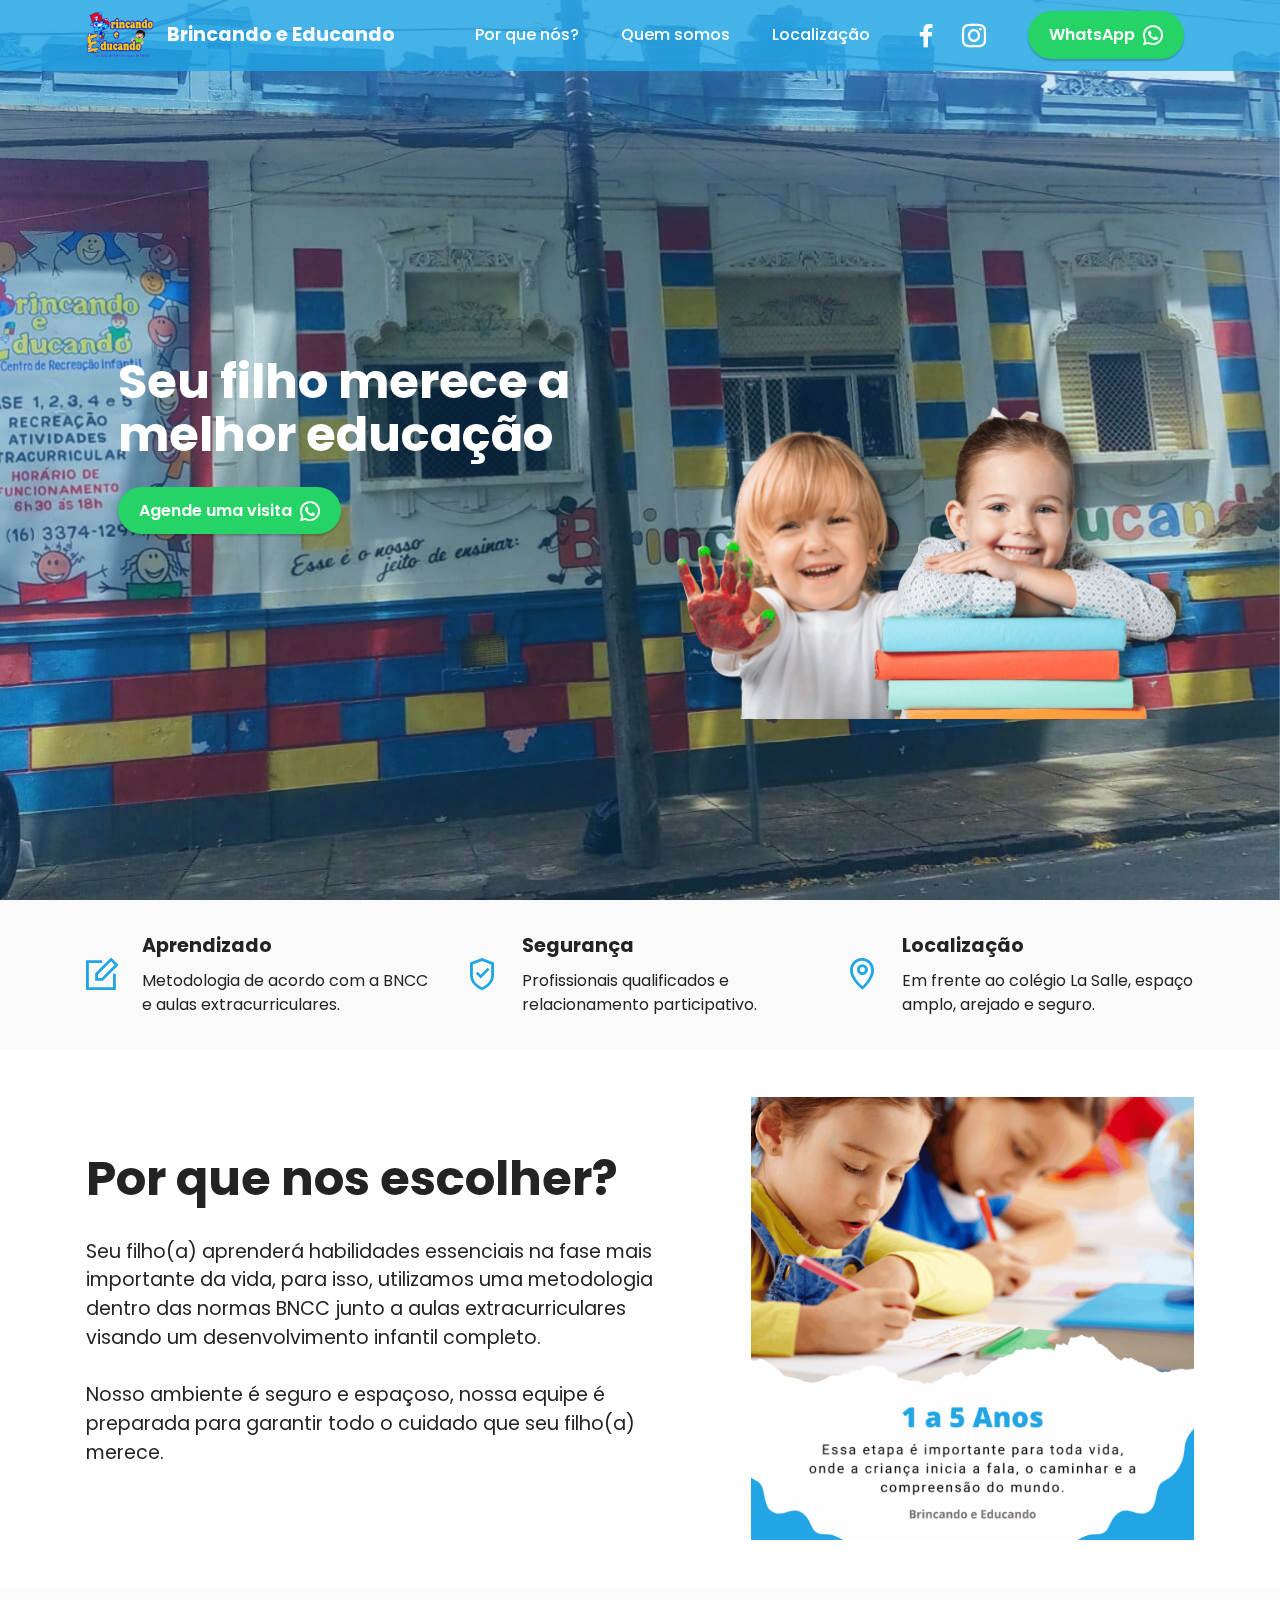
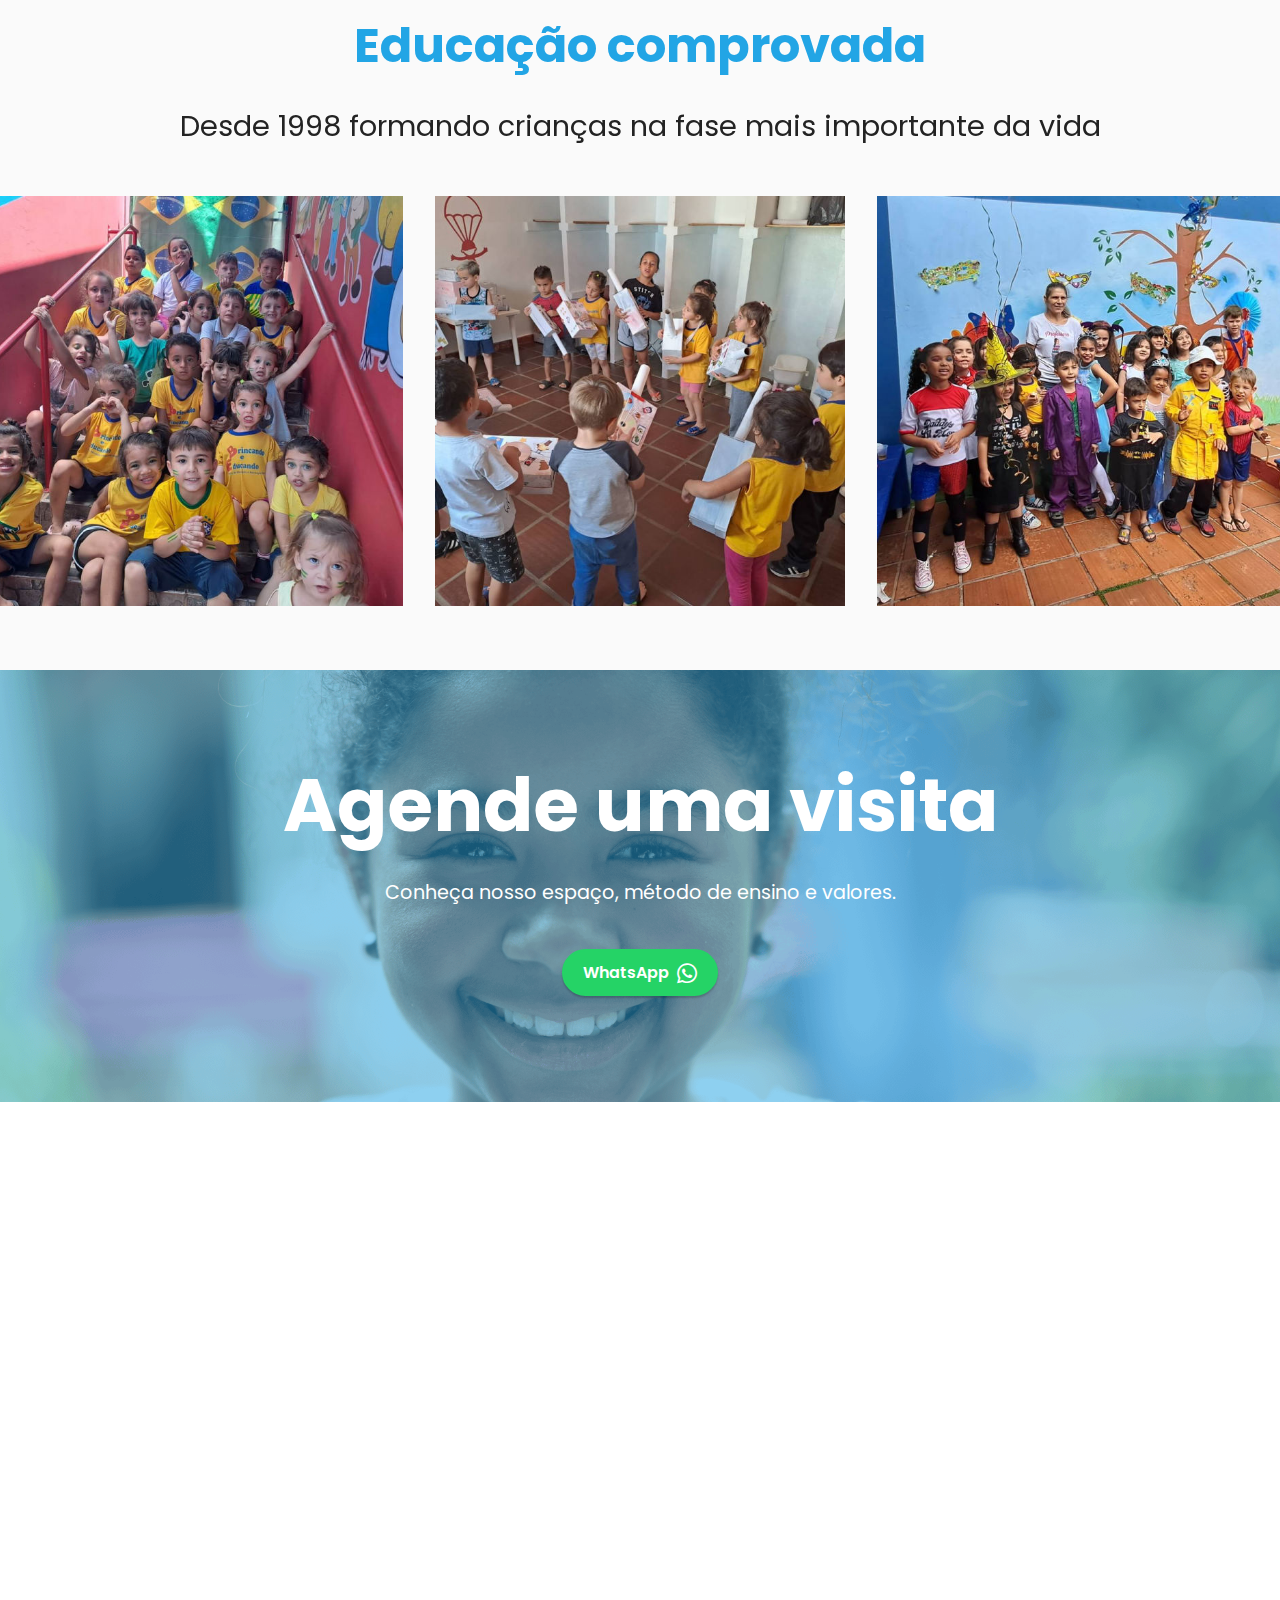
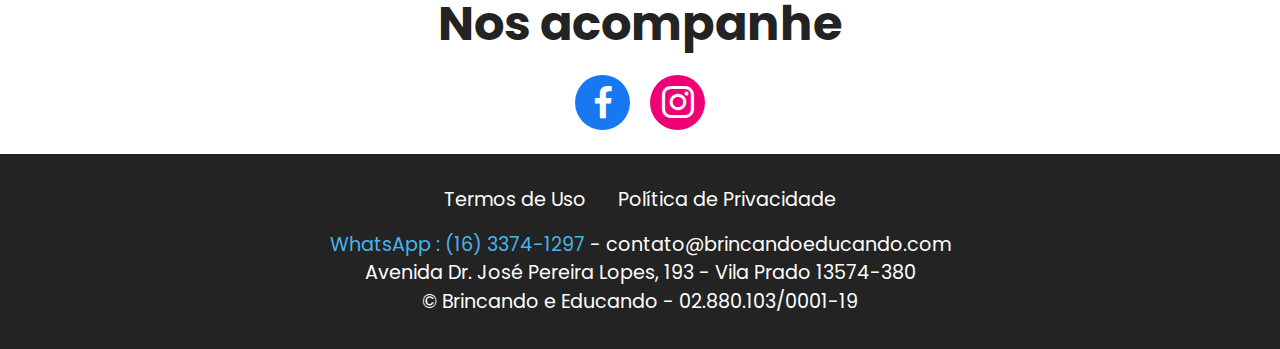
<file: index.html>
<!DOCTYPE html>
<html  >
<head>
  <!-- Site made with Mobirise Website Builder v5.8.0, https://mobirise.com -->
  <meta charset="UTF-8">
  <meta http-equiv="X-UA-Compatible" content="IE=edge">
  <meta name="generator" content="Mobirise v5.8.0, mobirise.com">
  <meta name="twitter:card" content="summary_large_image"/>
  <meta name="twitter:image:src" content="assets/images/index-meta.png">
  <meta property="og:image" content="assets/images/index-meta.png">
  <meta name="twitter:title" content="Brincando e Educando">
  <meta name="viewport" content="width=device-width, initial-scale=1, minimum-scale=1">
  <link rel="shortcut icon" href="assets/images/brincando-e-educando-96x68.png" type="image/x-icon">
  <meta name="description" content="Seu filho merece a melhor educação, de 1 a 5 aninhos, centro recreativo infantil em São Carlos - SP.">
  
  
  <title>Brincando e Educando</title>
  <link rel="stylesheet" href="assets/web/assets/mobirise-icons2/mobirise2.css">
  <link rel="stylesheet" href="assets/bootstrap/css/bootstrap.min.css">
  <link rel="stylesheet" href="assets/bootstrap/css/bootstrap-grid.min.css">
  <link rel="stylesheet" href="assets/bootstrap/css/bootstrap-reboot.min.css">
  <link rel="stylesheet" href="assets/parallax/jarallax.css">
  <link rel="stylesheet" href="assets/dropdown/css/style.css">
  <link rel="stylesheet" href="assets/socicon/css/styles.css">
  <link rel="stylesheet" href="assets/theme/css/style.css">
  <link rel="preload" href="https://fonts.googleapis.com/css?family=Poppins:100,100i,200,200i,300,300i,400,400i,500,500i,600,600i,700,700i,800,800i,900,900i&display=swap" as="style" onload="this.onload=null;this.rel='stylesheet'">
  <noscript><link rel="stylesheet" href="https://fonts.googleapis.com/css?family=Poppins:100,100i,200,200i,300,300i,400,400i,500,500i,600,600i,700,700i,800,800i,900,900i&display=swap"></noscript>
  <link rel="preload" as="style" href="assets/mobirise/css/mbr-additional.css"><link rel="stylesheet" href="assets/mobirise/css/mbr-additional.css" type="text/css">

  
  
  
</head>
<body>
  
  <section data-bs-version="5.1" class="menu menu2 cid-tsPZwGEUgr" once="menu" id="menu2-5">
    
    <nav class="navbar navbar-dropdown navbar-fixed-top navbar-expand-lg">
        <div class="container">
            <div class="navbar-brand">
                <span class="navbar-logo">
                    <a href="index.html">
                        <img src="assets/images/brincando-e-educando-96x68.png" alt="Brincando e Educando" style="height: 3rem;">
                    </a>
                </span>
                <span class="navbar-caption-wrap"><a class="navbar-caption text-white display-7" href="index.html#top">Brincando e Educando</a></span>
            </div>
            <button class="navbar-toggler" type="button" data-toggle="collapse" data-bs-toggle="collapse" data-target="#navbarSupportedContent" data-bs-target="#navbarSupportedContent" aria-controls="navbarNavAltMarkup" aria-expanded="false" aria-label="Toggle navigation">
                <div class="hamburger">
                    <span></span>
                    <span></span>
                    <span></span>
                    <span></span>
                </div>
            </button>
            <div class="collapse navbar-collapse" id="navbarSupportedContent">
                <ul class="navbar-nav nav-dropdown" data-app-modern-menu="true"><li class="nav-item"><a class="nav-link link text-danger display-4" href="index.html#features19-c">Por que nós?</a></li>
                    <li class="nav-item"><a class="nav-link link text-danger display-4" href="index.html#slider3-a">Quem somos</a></li>
                    <li class="nav-item"><a class="nav-link link text-danger display-4" href="index.html#map2-1">Localização</a>
                    </li></ul>
                <div class="icons-menu">
                    <a class="iconfont-wrapper" href="https://www.facebook.com/brincandoeducando.sc" target="_blank">
                        <span class="p-2 mbr-iconfont socicon-facebook socicon"></span>
                    </a>
                    <a class="iconfont-wrapper" href="https://www.instagram.com/brincando.educando/" target="_blank">
                        <span class="p-2 mbr-iconfont socicon-instagram socicon"></span>
                    </a>
                    
                    
                </div>
                <div class="navbar-buttons mbr-section-btn"><a class="btn btn-secondary display-4" href="https://wa.me/551633741297?text=Ol%C3%A1%2C%20vi%20seu%20site%20e%20gostaria%20de%20saber%20mais%20sobre%20a%20escolinha%20%F0%9F%98%83" target="_blank"><span class="socicon socicon-whatsapp mbr-iconfont mbr-iconfont-btn"></span>WhatsApp</a></div>
            </div>
        </div>
    </nav>
</section>

<section data-bs-version="5.1" class="header14 cid-tsPZunxGU2 mbr-fullscreen mbr-parallax-background" id="header14-4">

    

    
    <div class="mbr-overlay" style="opacity: 0.2; background-color: rgb(34, 165, 229);"></div>

    <div class="container">
        <div class="row justify-content-center align-items-center">
            <div class="col-12 col-md-6 image-wrapper">
                <img src="assets/images/design-sem-nome-17-1080x1080.png" alt="Educação Infantil">
            </div>
            <div class="col-12 col-md">
                <div class="text-wrapper">
                    <h1 class="mbr-section-title mbr-fonts-style mb-3 display-2">
                        <strong>Seu filho merece a melhor educação</strong></h1>
                    
                    <div class="mbr-section-btn mt-3"><a class="btn btn-secondary display-4" href="https://wa.me/551633741297?text=Ol%C3%A1%2C%20vi%20seu%20site%20e%20gostaria%20de%20saber%20mais%20sobre%20a%20escolinha%20%F0%9F%98%83" target="_blank"><span class="socicon socicon-whatsapp mbr-iconfont mbr-iconfont-btn"></span>Agende uma visita</a></div>
                </div>
            </div>
        </div>
    </div>
</section>

<section data-bs-version="5.1" class="features14 cid-tsQ5CwmmDO" id="features15-e">

    

    
    
    <div class="container">
        <div class="row justify-content-center">
            <div class="card col-12 col-md-6 col-lg-4">
                <div class="card-wrapper">
                    <span class="mbr-iconfont m-auto mobi-mbri-edit mobi-mbri"></span>
                    <div class="card-box">
                        <h4 class="card-title mbr-fonts-style mb-2 display-7"><strong>Aprendizado</strong></h4>
                        <h5 class="card-text mbr-fonts-style display-4">Metodologia de acordo com a BNCC e aulas extracurriculares.</h5>
                    </div>
                </div>
            </div>
            <div class="card col-12 col-md-6 col-lg-4">
                <div class="card-wrapper">
                    <span class="mbr-iconfont m-auto mobi-mbri-protect mobi-mbri"></span>
                    <div class="card-box">
                        <h4 class="card-title mbr-fonts-style mb-2 display-7"><strong>Segurança</strong></h4>
                        <h5 class="card-text mbr-fonts-style display-4">Profissionais qualificados e relacionamento participativo.</h5>
                    </div>
                </div>
            </div>
            <div class="card col-12 col-md-6 col-lg-4">
                <div class="card-wrapper">
                    <span class="mbr-iconfont m-auto mobi-mbri-map-pin mobi-mbri"></span>
                    <div class="card-box">
                        <h4 class="card-title mbr-fonts-style mb-2 display-7">
                            <strong>Localização</strong></h4>
                        <h5 class="card-text mbr-fonts-style display-4">Em frente ao colégio La Salle, espaço amplo, arejado e seguro.</h5>
                    </div>

                </div>
            </div>
            
        </div>
    </div>
</section>

<section data-bs-version="5.1" class="features18 cid-tsQ2hFuDGN" id="features19-c">

    

    
    
    <div class="container">
        <div class="row justify-content-center">
            <div class="card col-12 col-lg">
                <div class="card-wrapper">
                    <h6 class="card-title mbr-fonts-style mb-4 display-2">
                        <strong>Por que nos escolher?</strong></h6>
                    <p class="mbr-text mbr-fonts-style display-7">
                        Seu filho(a) aprenderá habilidades essenciais na fase mais importante da vida, para isso, utilizamos uma metodologia dentro das normas BNCC junto a aulas extracurriculares visando um desenvolvimento infantil completo.<br><br>Nosso ambiente é seguro e espaçoso, nossa equipe é preparada para garantir todo o cuidado que seu filho(a) merece.</p>
                    
                </div>
            </div>
            <div class="col-12 col-lg-5">
                <div class="image-wrapper">
                    <img src="assets/images/educao-infantil-1-a-5-anos-1076x1076.png" alt="Educação Infantil 1 a 5 anos">
                </div>
            </div>
        </div>
    </div>
</section>

<section data-bs-version="5.1" class="slider3 mbr-embla cid-tsQ1pvNhbu" id="slider3-a">
    

    
    
    <div class="position-relative text-center">
        <div class="col-12">
            <h3 class="mbr-section-title mbr-fonts-style align-center mb-4 display-2"><strong>Educação comprovada</strong></h3>
            <p class="mbr-section-subtitle mbr-fonts-style align-center mb-5 display-5">
                Desde 1998 formando crianças na fase mais importante da vida</p>
        </div>
        <div class="embla" data-skip-snaps="true" data-align="center" data-contain-scroll="trimSnaps" data-loop="true" data-auto-play="true" data-auto-play-interval="3" data-draggable="true">
            <div class="embla__viewport container-fluid">
                <div class="embla__container">
                    
                    
                    
                    <div class="embla__slide slider-image item active" style="margin-left: 1rem; margin-right: 1rem;">
                        <div class="card-wrap">
                            <div class="item-wrapper position-relative">
                                <div class="image-wrap">
                                    <img src="assets/images/whatsapp-image-2023-03-20-at-11.49.49-am-1-600x600.jpg" alt="Mobirise Website Builder" data-slide-to="1" data-bs-slide-to="1">
                                </div>
                            </div>
                            <div class="content-wrap">
                                
                                
                                
                                
                                
                            </div>
                        </div>
                    </div><div class="embla__slide slider-image item active" style="margin-left: 1rem; margin-right: 1rem;">
                        <div class="card-wrap">
                            <div class="item-wrapper position-relative">
                                <div class="image-wrap">
                                    <img src="assets/images/whatsapp-image-2023-03-20-at-11.49.49-am-2-600x600.jpg" alt="Mobirise Website Builder" data-slide-to="2" data-bs-slide-to="2">
                                </div>
                            </div>
                            <div class="content-wrap">
                                
                                
                                
                                
                                
                            </div>
                        </div>
                    </div><div class="embla__slide slider-image item active" style="margin-left: 1rem; margin-right: 1rem;">
                        <div class="card-wrap">
                            <div class="item-wrapper position-relative">
                                <div class="image-wrap">
                                    <img src="assets/images/whatsapp-image-2023-03-20-at-11.49.49-am-600x600.jpg" alt="Mobirise Website Builder" data-slide-to="3" data-bs-slide-to="3">
                                </div>
                            </div>
                            <div class="content-wrap">
                                
                                
                                
                                
                                
                            </div>
                        </div>
                    </div><div class="embla__slide slider-image item active" style="margin-left: 1rem; margin-right: 1rem;">
                        <div class="card-wrap">
                            <div class="item-wrapper position-relative">
                                <div class="image-wrap">
                                    <img src="assets/images/whatsapp-image-2023-03-20-at-11.49.50-am-1-600x600.jpg" alt="Mobirise Website Builder" data-slide-to="4" data-bs-slide-to="4">
                                </div>
                            </div>
                            <div class="content-wrap">
                                
                                
                                
                                
                                
                            </div>
                        </div>
                    </div><div class="embla__slide slider-image item active" style="margin-left: 1rem; margin-right: 1rem;">
                        <div class="card-wrap">
                            <div class="item-wrapper position-relative">
                                <div class="image-wrap">
                                    <img src="assets/images/whatsapp-image-2023-03-20-at-11.49.50-am-600x600.jpg" alt="Mobirise Website Builder" data-slide-to="5" data-bs-slide-to="5">
                                </div>
                            </div>
                            <div class="content-wrap">
                                
                                
                                
                                
                                
                            </div>
                        </div>
                    </div>
                </div>
            </div>
            <button class="embla__button embla__button--prev">
                <span class="mobi-mbri mobi-mbri-arrow-prev mbr-iconfont" aria-hidden="true"></span>
                <span class="sr-only visually-hidden visually-hidden">Previous</span>
            </button>
            <button class="embla__button embla__button--next">
                <span class="mobi-mbri mobi-mbri-arrow-next mbr-iconfont" aria-hidden="true"></span>
                <span class="sr-only visually-hidden visually-hidden">Next</span>
            </button>
        </div>
    </div>
</section>

<section data-bs-version="5.1" class="info3 cid-tsQ2AZFwm0" id="info3-d">

    

    
    <div class="mbr-overlay" style="opacity: 0.5; background-color: rgb(34, 165, 229);">
    </div>

    <div class="container">
        <div class="row justify-content-center">
            <div class="card col-12 col-lg-10">
                <div class="card-wrapper">
                    <div class="card-box align-center">
                        <h4 class="card-title mbr-fonts-style align-center mb-4 display-1">
                            <strong>Agende uma visita</strong></h4>
                        <p class="mbr-text mbr-fonts-style mb-4 display-7">Conheça nosso espaço, método de ensino e valores.</p>
                        <div class="mbr-section-btn mt-3"><a class="btn btn-secondary display-4" href="https://wa.me/551633741297?text=Ol%C3%A1%2C%20vi%20seu%20site%20e%20gostaria%20de%20saber%20mais%20sobre%20a%20escolinha%20%F0%9F%98%83" target="_blank"><span class="socicon socicon-whatsapp mbr-iconfont mbr-iconfont-btn"></span>WhatsApp</a></div>
                    </div>
                </div>
            </div>
        </div>
    </div>
</section>

<section data-bs-version="5.1" class="map2 cid-tsPYPfTpoL" id="map2-1">
    

    
    
    <div>
        
        <div class="google-map"><iframe frameborder="0" style="border:0" src="https://www.google.com/maps/embed/v1/place?key=AIzaSyCNveGQ9bfpKFwWzQLLftrR9hNiHwdqQG8&amp;q=Avenida Dr. José Pereira Lopes, 193 - Vila Prado 13574-380" allowfullscreen=""></iframe></div>
    </div>
</section>

<section data-bs-version="5.1" class="share3 cid-tsPZ9iRVDb" id="share3-2">
    
     
    
    
    

    <div class="container">
        <div class="media-container-row">
            <div class="col-12">
                <h3 class="mbr-section-title align-center mb-3 mbr-fonts-style display-2">
                    <strong>Nos acompanhe</strong></h3>
                <div class="social-list align-center">
                   
                    <a class="iconfont-wrapper bg-facebook m-2 " target="_blank" href="https://www.facebook.com/brincandoeducando.sc">
                            <span class="socicon-facebook socicon"></span>
                        </a>
                        
                        <a class="iconfont-wrapper bg-instagram m-2" href="https://www.instagram.com/brincando.educando/" target="_blank">
                            <span class="socicon-instagram socicon"></span>
                        </a>
                        
                        
                        
                        
                        
                        
                        
                        
                </div>
            </div>
        </div>
    </div>
</section>

<section data-bs-version="5.1" class="footer3 cid-tsPZdQOPhY" once="footers" id="footer3-3">

    

    

    <div class="container">
        <div class="media-container-row align-center mbr-white">
            <div class="row row-links">
                <ul class="foot-menu">
                    
                    
                    
                    
                    
                <li class="foot-menu-item mbr-fonts-style display-7"><a href="termos.html" class="text-danger">Termos de Uso</a></li><li class="foot-menu-item mbr-fonts-style display-7"><a href="privacidade.html" class="text-danger">Política de Privacidade</a></li></ul>
            </div>
            
            <div class="row row-copirayt">
                <p class="mbr-text mb-0 mbr-fonts-style mbr-white align-center display-7">
                    <a href="https://wa.me/551633741297?text=Ol%C3%A1%2C%20vi%20seu%20site%20e%20gostaria%20de%20saber%20mais%20sobre%20a%20escolinha%20%F0%9F%98%83" class="text-info" target="_blank">WhatsApp : (16)&nbsp;3374-1297</a> - contato@brincandoeducando.com<br>Avenida Dr. José Pereira Lopes, 193 - Vila Prado 13574-380<br>© Brincando e Educando -&nbsp;02.880.103/0001-19<br></p>
            </div>
        </div>
    </div>
</section><section class="display-7" style="padding: 0;align-items: center;justify-content: center;flex-wrap: wrap;    align-content: center;display: none;position: relative;height: 4rem;"><a href="https://mobiri.se/2910293" style="flex: 1 1;height: 4rem;position: absolute;width: 100%;z-index: 1;"><img alt="" style="height: 4rem;" src="[data-uri]"></a><p style="margin: 0;text-align: center;" class="display-7">Made with  &#8204;</p><a style="z-index:1" href="https://mobirise.com/builder/html-code-generator.html">HTML Code Creator</a></section><script src="assets/bootstrap/js/bootstrap.bundle.min.js"></script>  <script src="assets/parallax/jarallax.js"></script>  <script src="assets/smoothscroll/smooth-scroll.js"></script>  <script src="assets/ytplayer/index.js"></script>  <script src="assets/dropdown/js/navbar-dropdown.js"></script>  <script src="assets/embla/embla.min.js"></script>  <script src="assets/embla/script.js"></script>  <script src="assets/theme/js/script.js"></script>  
  
  
</body>
</html>
</file>
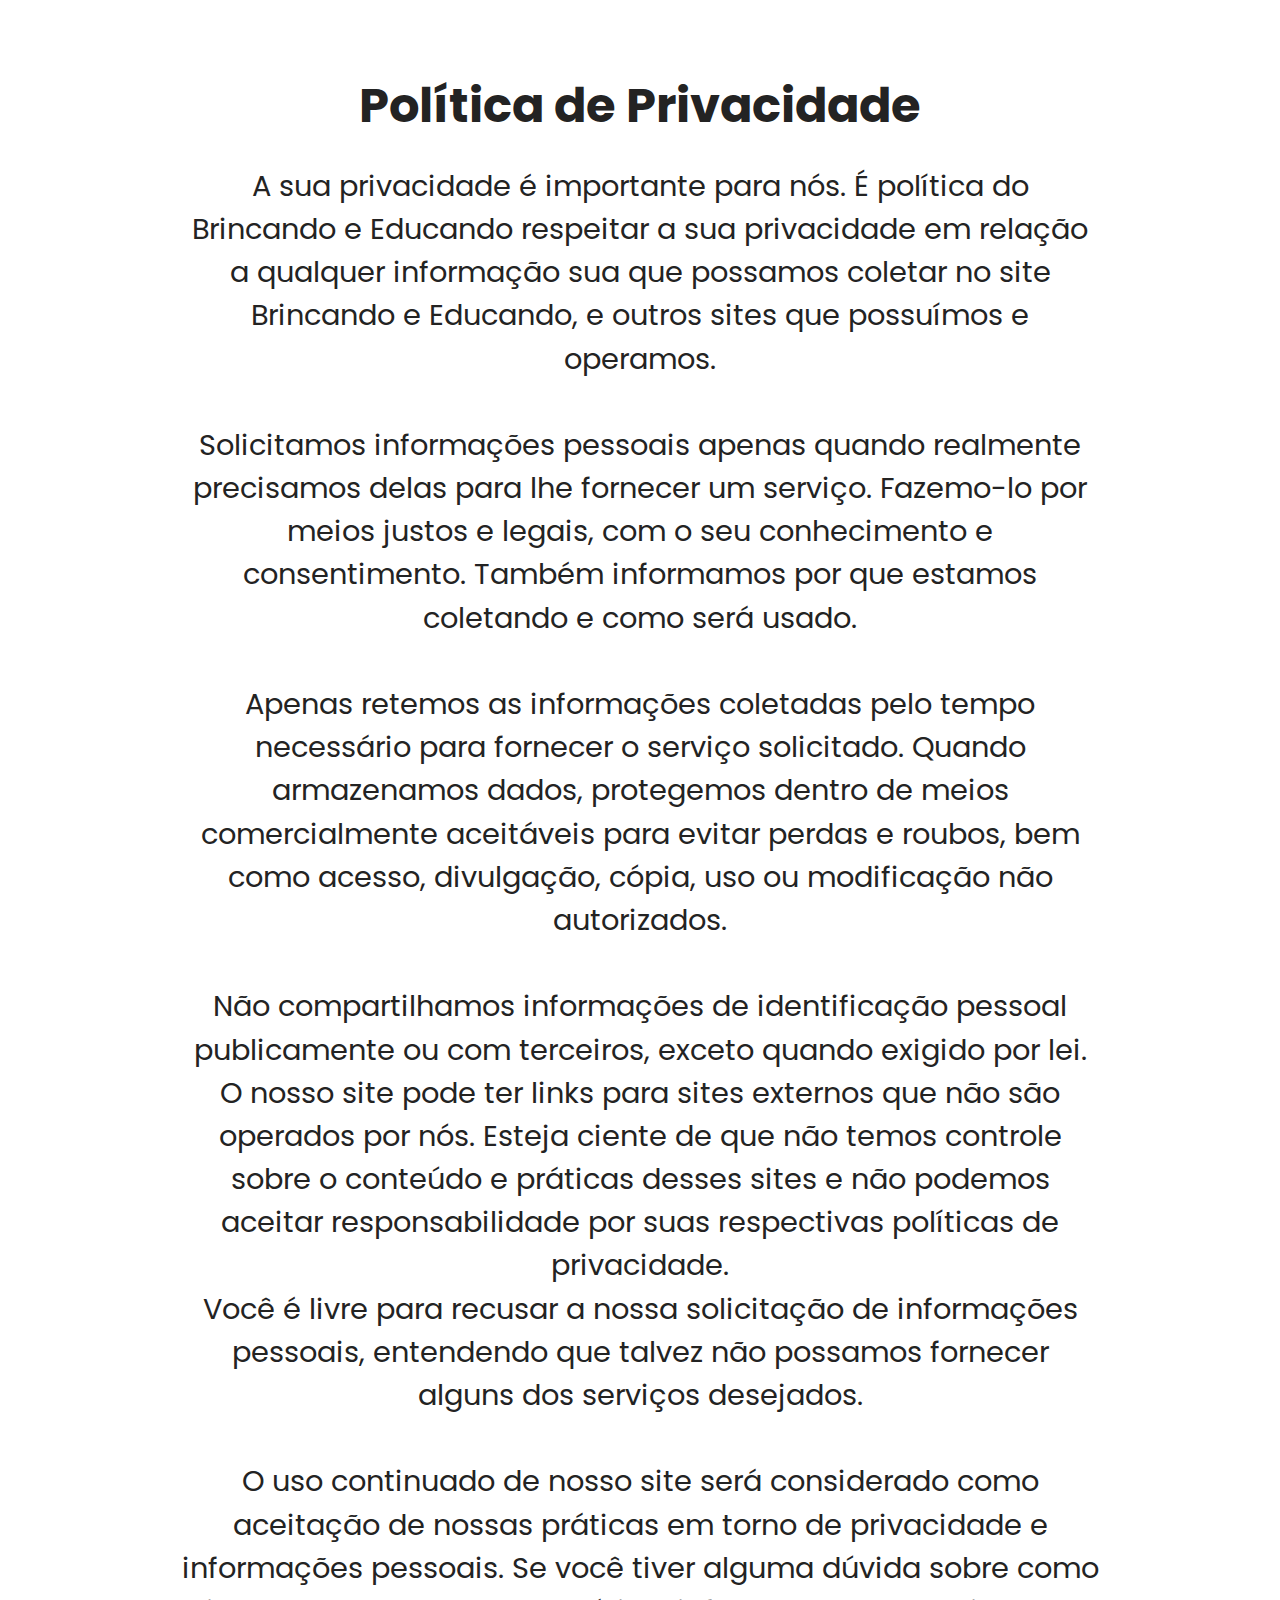
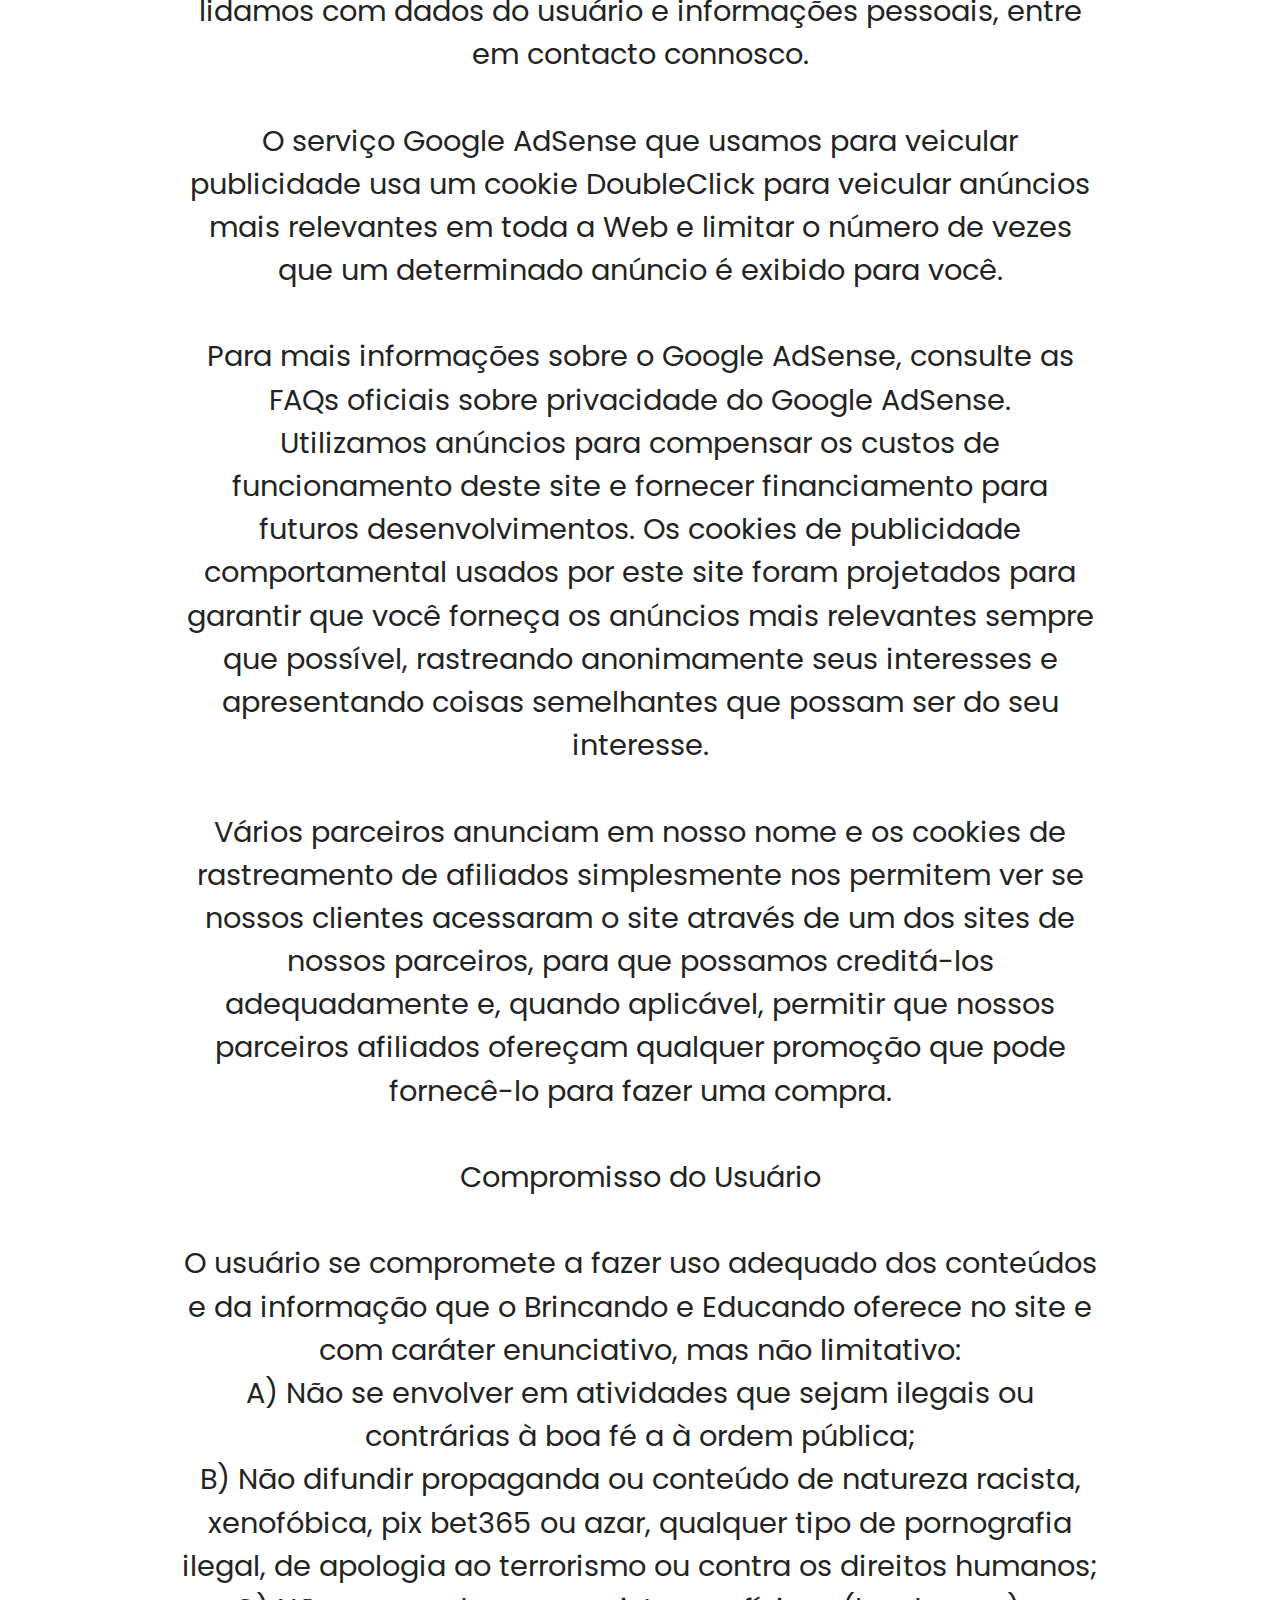
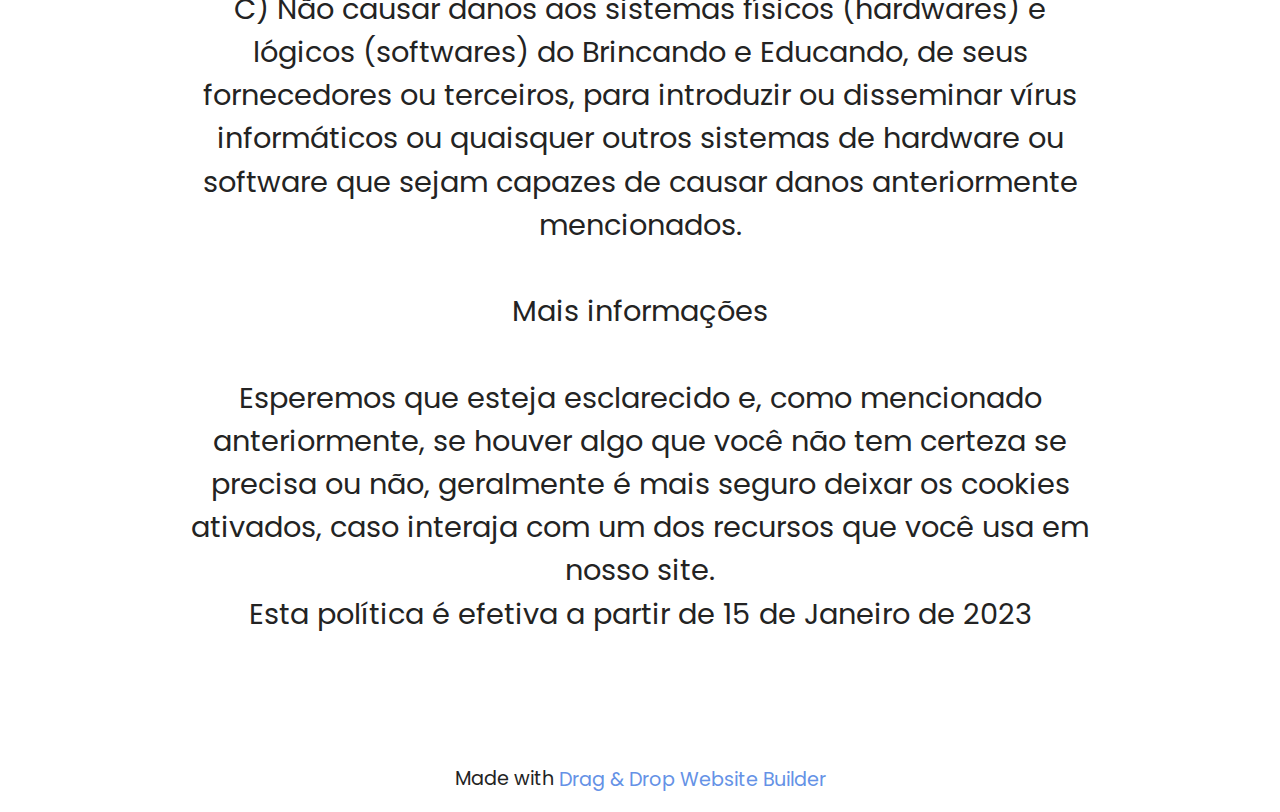
<file: privacidade.html>
<!DOCTYPE html>
<html  >
<head>
  <!-- Site made with Mobirise Website Builder v5.8.0, https://mobirise.com -->
  <meta charset="UTF-8">
  <meta http-equiv="X-UA-Compatible" content="IE=edge">
  <meta name="generator" content="Mobirise v5.8.0, mobirise.com">
  <meta name="viewport" content="width=device-width, initial-scale=1, minimum-scale=1">
  <link rel="shortcut icon" href="assets/images/brincando-e-educando-96x68.png" type="image/x-icon">
  <meta name="description" content="">
  
  
  <title>Política de Privacidade</title>
  <link rel="stylesheet" href="assets/bootstrap/css/bootstrap.min.css">
  <link rel="stylesheet" href="assets/bootstrap/css/bootstrap-grid.min.css">
  <link rel="stylesheet" href="assets/bootstrap/css/bootstrap-reboot.min.css">
  <link rel="stylesheet" href="assets/theme/css/style.css">
  <link rel="preload" href="https://fonts.googleapis.com/css?family=Poppins:100,100i,200,200i,300,300i,400,400i,500,500i,600,600i,700,700i,800,800i,900,900i&display=swap" as="style" onload="this.onload=null;this.rel='stylesheet'">
  <noscript><link rel="stylesheet" href="https://fonts.googleapis.com/css?family=Poppins:100,100i,200,200i,300,300i,400,400i,500,500i,600,600i,700,700i,800,800i,900,900i&display=swap"></noscript>
  <link rel="preload" as="style" href="assets/mobirise/css/mbr-additional.css"><link rel="stylesheet" href="assets/mobirise/css/mbr-additional.css" type="text/css">

  
  
  
</head>
<body>
  
  <section data-bs-version="5.1" class="content4 cid-tt1BYGBrB1" id="content4-g">
    

    
    
    <div class="container">
        <div class="row justify-content-center">
            <div class="title col-md-12 col-lg-10">
                <h3 class="mbr-section-title mbr-fonts-style align-center mb-4 display-2">
                    <strong>Política de Privacidade</strong></h3>
                <h4 class="mbr-section-subtitle align-center mbr-fonts-style mb-4 display-5">A sua privacidade é importante para nós. É política do Brincando e Educando respeitar a sua privacidade em relação a qualquer informação sua que possamos coletar no site Brincando e Educando, e outros sites que possuímos e operamos.
<br><br><div>
</div><div>Solicitamos informações pessoais apenas quando realmente precisamos delas para lhe fornecer um serviço. Fazemo-lo por meios justos e legais, com o seu conhecimento e consentimento. Também informamos por que estamos coletando e como será usado.
<br><br></div><div>Apenas retemos as informações coletadas pelo tempo necessário para fornecer o serviço solicitado. Quando armazenamos dados, protegemos dentro de meios comercialmente aceitáveis ​​para evitar perdas e roubos, bem como acesso, divulgação, cópia, uso ou modificação não autorizados.
<br><br></div><div>Não compartilhamos informações de identificação pessoal publicamente ou com terceiros, exceto quando exigido por lei.
</div><div>O nosso site pode ter links para sites externos que não são operados por nós. Esteja ciente de que não temos controle sobre o conteúdo e práticas desses sites e não podemos aceitar responsabilidade por suas respectivas políticas de privacidade.
</div><div>Você é livre para recusar a nossa solicitação de informações pessoais, entendendo que talvez não possamos fornecer alguns dos serviços desejados.
<br><br></div><div>O uso continuado de nosso site será considerado como aceitação de nossas práticas em torno de privacidade e informações pessoais. Se você tiver alguma dúvida sobre como lidamos com dados do usuário e informações pessoais, entre em contacto connosco.
<br><br></div><div>O serviço Google AdSense que usamos para veicular publicidade usa um cookie DoubleClick para veicular anúncios mais relevantes em toda a Web e limitar o número de vezes que um determinado anúncio é exibido para você.
<br><br></div><div>Para mais informações sobre o Google AdSense, consulte as FAQs oficiais sobre privacidade do Google AdSense.
</div><div>Utilizamos anúncios para compensar os custos de funcionamento deste site e fornecer financiamento para futuros desenvolvimentos. Os cookies de publicidade comportamental usados ​​por este site foram projetados para garantir que você forneça os anúncios mais relevantes sempre que possível, rastreando anonimamente seus interesses e apresentando coisas semelhantes que possam ser do seu interesse.
<br><br></div><div>Vários parceiros anunciam em nosso nome e os cookies de rastreamento de afiliados simplesmente nos permitem ver se nossos clientes acessaram o site através de um dos sites de nossos parceiros, para que possamos creditá-los adequadamente e, quando aplicável, permitir que nossos parceiros afiliados ofereçam qualquer promoção que pode fornecê-lo para fazer uma compra.
<br><br></div><div>Compromisso do Usuário
<br><br></div><div>O usuário se compromete a fazer uso adequado dos conteúdos e da informação que o Brincando e Educando oferece no site e com caráter enunciativo, mas não limitativo:
</div><div>A) Não se envolver em atividades que sejam ilegais ou contrárias à boa fé a à ordem pública;
</div><div>B) Não difundir propaganda ou conteúdo de natureza racista, xenofóbica, pix bet365 ou azar, qualquer tipo de pornografia ilegal, de apologia ao terrorismo ou contra os direitos humanos;
</div><div>C) Não causar danos aos sistemas físicos (hardwares) e lógicos (softwares) do Brincando e Educando, de seus fornecedores ou terceiros, para introduzir ou disseminar vírus informáticos ou quaisquer outros sistemas de hardware ou software que sejam capazes de causar danos anteriormente mencionados.
<br><br></div><div>Mais informações
<br><br></div><div>Esperemos que esteja esclarecido e, como mencionado anteriormente, se houver algo que você não tem certeza se precisa ou não, geralmente é mais seguro deixar os cookies ativados, caso interaja com um dos recursos que você usa em nosso site.
</div><div>Esta política é efetiva a partir de 15 de Janeiro de 2023</div><div>
</div><div>
</div><div>
</div><div>
</div><div>
</div><div>
</div><div>
</div><div>
</div><div>
</div><div>
</div><div>
</div></h4>
                
            </div>
        </div>
    </div>
</section><section class="display-7" style="padding: 0;align-items: center;justify-content: center;flex-wrap: wrap;    align-content: center;display: flex;position: relative;height: 4rem;"><a href="https://mobiri.se/2910293" style="flex: 1 1;height: 4rem;position: absolute;width: 100%;z-index: 1;"><img alt="" style="height: 4rem;" src="[data-uri]"></a><p style="margin: 0;text-align: center;" class="display-7">Made with &#8204;</p><a style="z-index:1" href="https://mobirise.com/drag-drop-website-builder.html">Drag & Drop Website Builder</a></section><script src="assets/bootstrap/js/bootstrap.bundle.min.js"></script>  <script src="assets/smoothscroll/smooth-scroll.js"></script>  <script src="assets/ytplayer/index.js"></script>  <script src="assets/theme/js/script.js"></script>  
  
  
</body>
</html>
</file>
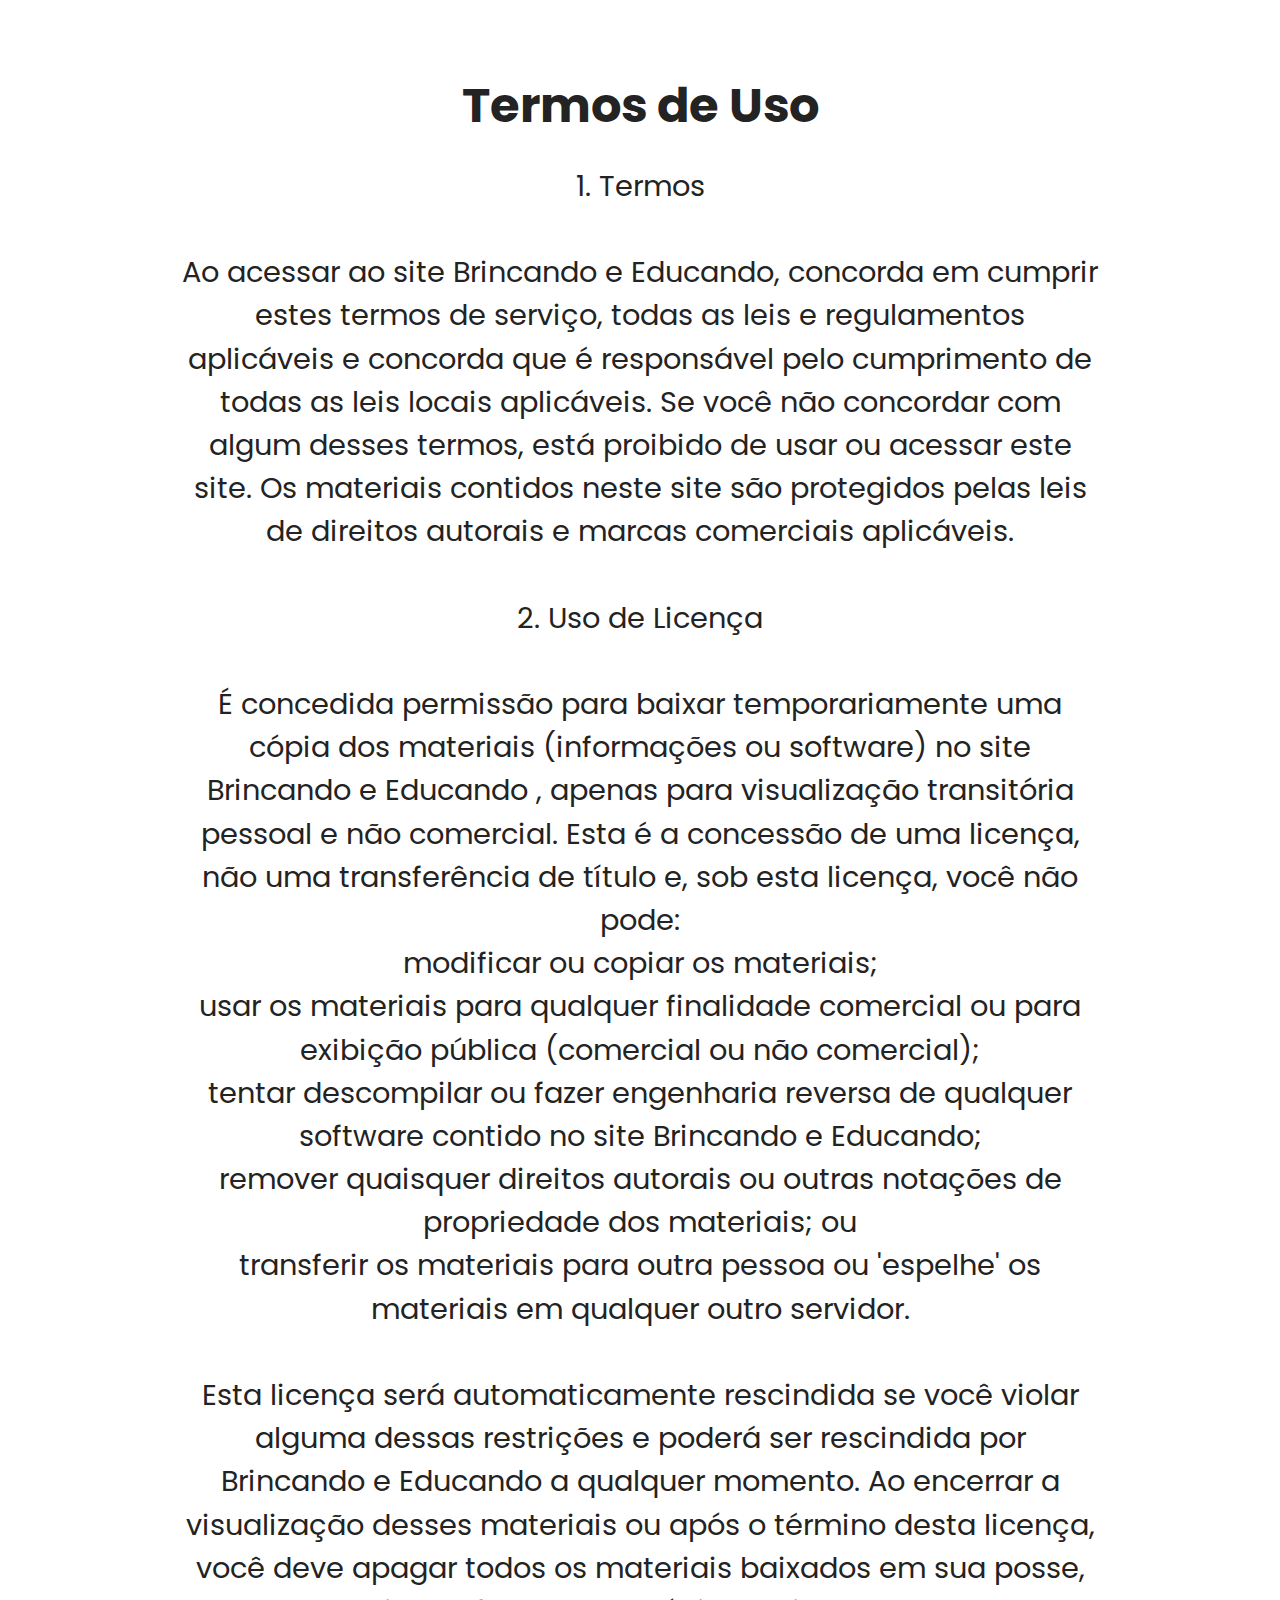
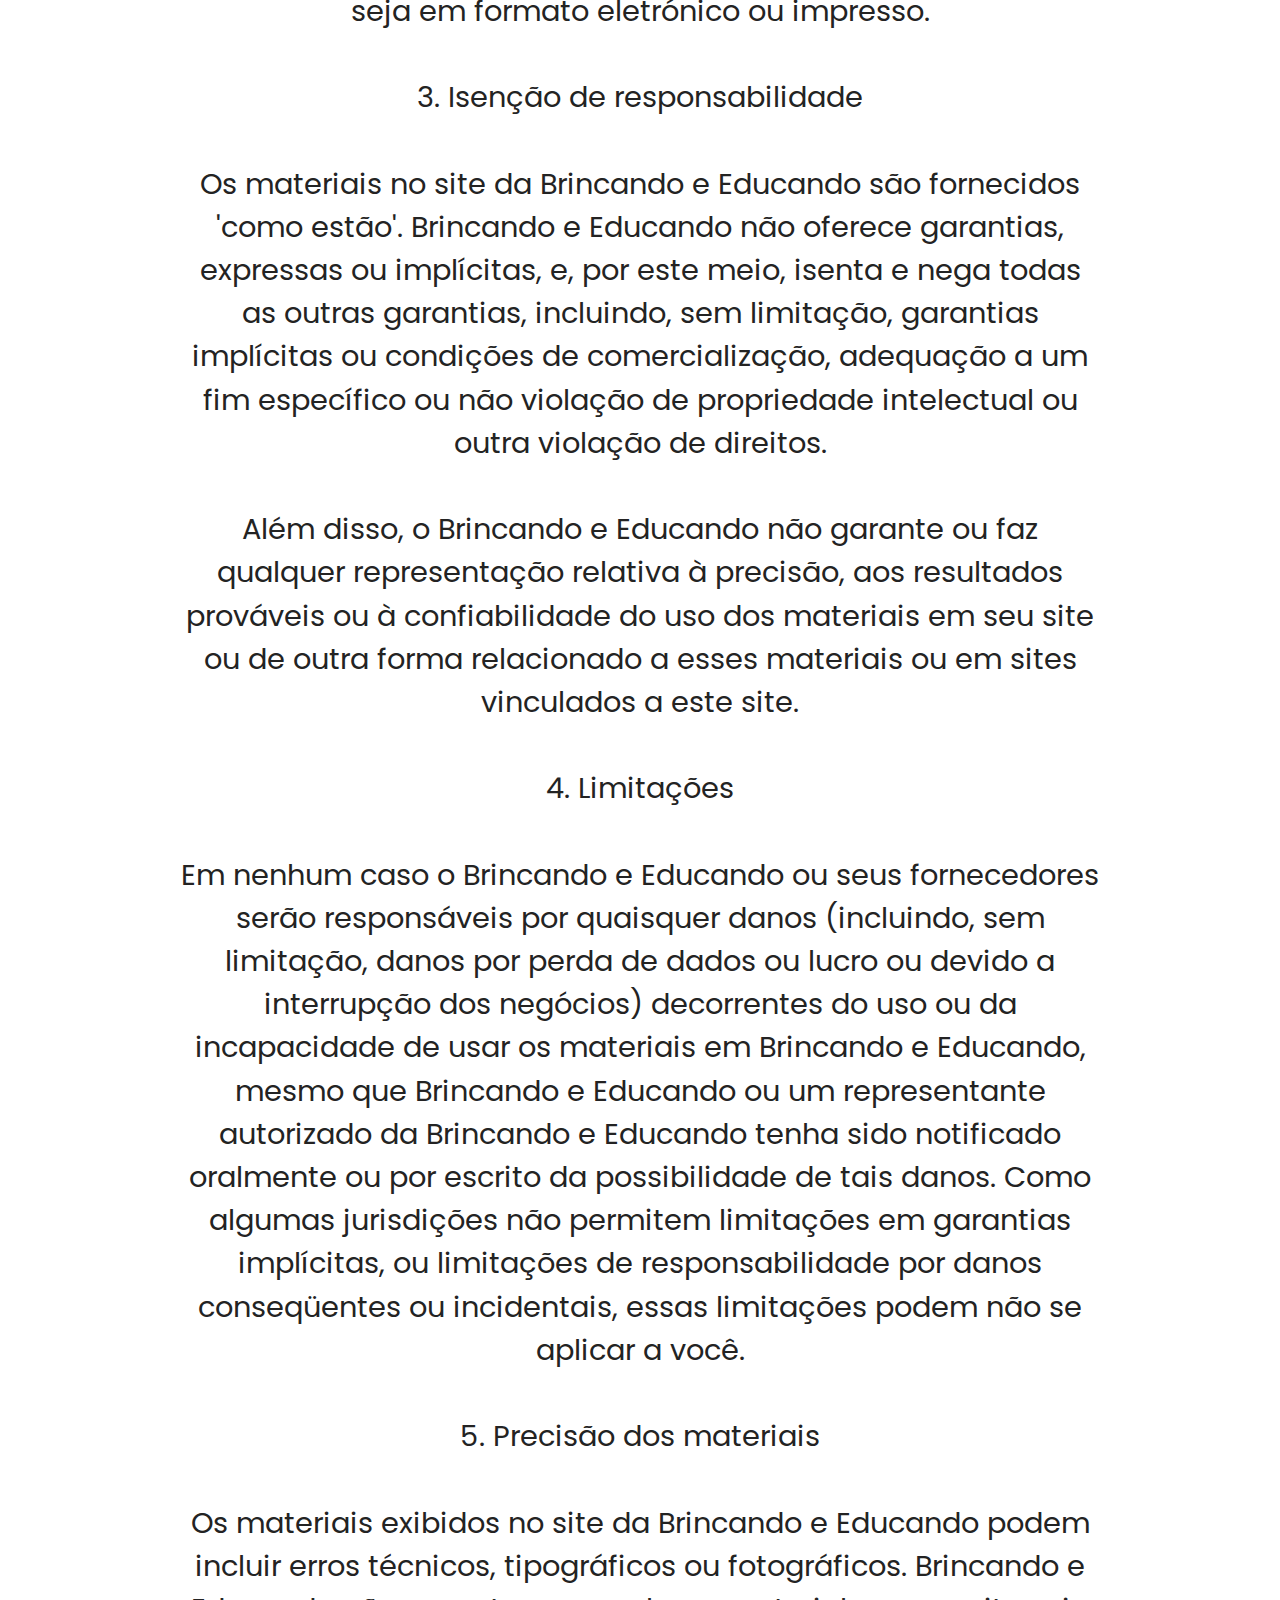
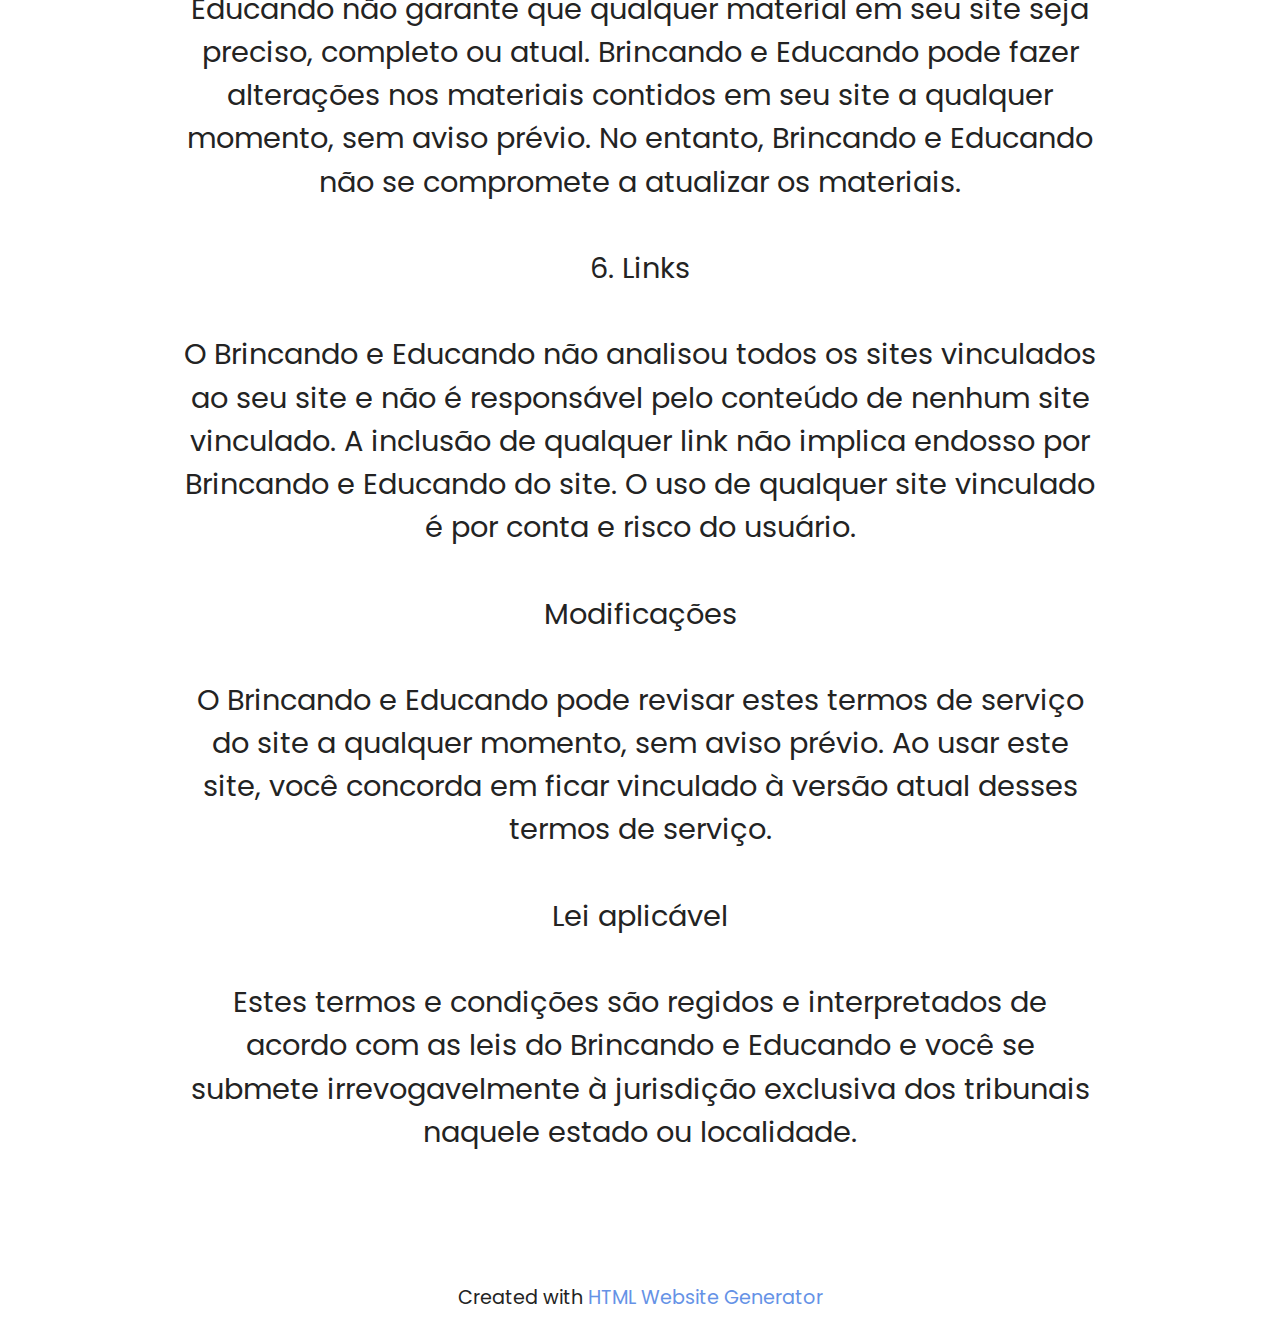
<file: termos.html>
<!DOCTYPE html>
<html  >
<head>
  <!-- Site made with Mobirise Website Builder v5.8.0, https://mobirise.com -->
  <meta charset="UTF-8">
  <meta http-equiv="X-UA-Compatible" content="IE=edge">
  <meta name="generator" content="Mobirise v5.8.0, mobirise.com">
  <meta name="viewport" content="width=device-width, initial-scale=1, minimum-scale=1">
  <link rel="shortcut icon" href="assets/images/brincando-e-educando-96x68.png" type="image/x-icon">
  <meta name="description" content="">
  
  
  <title>Termos de Uso</title>
  <link rel="stylesheet" href="assets/bootstrap/css/bootstrap.min.css">
  <link rel="stylesheet" href="assets/bootstrap/css/bootstrap-grid.min.css">
  <link rel="stylesheet" href="assets/bootstrap/css/bootstrap-reboot.min.css">
  <link rel="stylesheet" href="assets/theme/css/style.css">
  <link rel="preload" href="https://fonts.googleapis.com/css?family=Poppins:100,100i,200,200i,300,300i,400,400i,500,500i,600,600i,700,700i,800,800i,900,900i&display=swap" as="style" onload="this.onload=null;this.rel='stylesheet'">
  <noscript><link rel="stylesheet" href="https://fonts.googleapis.com/css?family=Poppins:100,100i,200,200i,300,300i,400,400i,500,500i,600,600i,700,700i,800,800i,900,900i&display=swap"></noscript>
  <link rel="preload" as="style" href="assets/mobirise/css/mbr-additional.css"><link rel="stylesheet" href="assets/mobirise/css/mbr-additional.css" type="text/css">

  
  
  
</head>
<body>
  
  <section data-bs-version="5.1" class="content4 cid-tt1Cr1DDFV" id="content4-h">
    

    
    
    <div class="container">
        <div class="row justify-content-center">
            <div class="title col-md-12 col-lg-10">
                <h3 class="mbr-section-title mbr-fonts-style align-center mb-4 display-2">
                    <strong>Termos de Uso</strong></h3>
                <h4 class="mbr-section-subtitle align-center mbr-fonts-style mb-4 display-5">1. Termos
<br><br><div>Ao acessar ao site Brincando e Educando, concorda em cumprir estes termos de serviço, todas as leis e regulamentos aplicáveis ​​e concorda que é responsável pelo cumprimento de todas as leis locais aplicáveis. Se você não concordar com algum desses termos, está proibido de usar ou acessar este site. Os materiais contidos neste site são protegidos pelas leis de direitos autorais e marcas comerciais aplicáveis.
<br><br></div><div>2. Uso de Licença
<br><br></div><div>É concedida permissão para baixar temporariamente uma cópia dos materiais (informações ou software) no site Brincando e Educando , apenas para visualização transitória pessoal e não comercial. Esta é a concessão de uma licença, não uma transferência de título e, sob esta licença, você não pode: 
</div><div>modificar ou copiar os materiais; 
</div><div>usar os materiais para qualquer finalidade comercial ou para exibição pública (comercial ou não comercial); 
</div><div>tentar descompilar ou fazer engenharia reversa de qualquer software contido no site Brincando e Educando; 
</div><div>remover quaisquer direitos autorais ou outras notações de propriedade dos materiais; ou 
</div><div>transferir os materiais para outra pessoa ou 'espelhe' os materiais em qualquer outro servidor.
<br><br></div><div>Esta licença será automaticamente rescindida se você violar alguma dessas restrições e poderá ser rescindida por Brincando e Educando a qualquer momento. Ao encerrar a visualização desses materiais ou após o término desta licença, você deve apagar todos os materiais baixados em sua posse, seja em formato eletrónico ou impresso.
<br><br></div><div>3. Isenção de responsabilidade
<br><br></div><div>Os materiais no site da Brincando e Educando são fornecidos 'como estão'. Brincando e Educando não oferece garantias, expressas ou implícitas, e, por este meio, isenta e nega todas as outras garantias, incluindo, sem limitação, garantias implícitas ou condições de comercialização, adequação a um fim específico ou não violação de propriedade intelectual ou outra violação de direitos.
<br><br></div><div>Além disso, o Brincando e Educando não garante ou faz qualquer representação relativa à precisão, aos resultados prováveis ​​ou à confiabilidade do uso dos materiais em seu site ou de outra forma relacionado a esses materiais ou em sites vinculados a este site.
<br><br></div><div>4. Limitações
<br><br></div><div>Em nenhum caso o Brincando e Educando ou seus fornecedores serão responsáveis ​​por quaisquer danos (incluindo, sem limitação, danos por perda de dados ou lucro ou devido a interrupção dos negócios) decorrentes do uso ou da incapacidade de usar os materiais em Brincando e Educando, mesmo que Brincando e Educando ou um representante autorizado da Brincando e Educando tenha sido notificado oralmente ou por escrito da possibilidade de tais danos. Como algumas jurisdições não permitem limitações em garantias implícitas, ou limitações de responsabilidade por danos conseqüentes ou incidentais, essas limitações podem não se aplicar a você.
<br><br></div><div>5. Precisão dos materiais
<br><br></div><div>Os materiais exibidos no site da Brincando e Educando podem incluir erros técnicos, tipográficos ou fotográficos. Brincando e Educando não garante que qualquer material em seu site seja preciso, completo ou atual. Brincando e Educando pode fazer alterações nos materiais contidos em seu site a qualquer momento, sem aviso prévio. No entanto, Brincando e Educando não se compromete a atualizar os materiais.
<br><br></div><div>6. Links
<br><br></div><div>O Brincando e Educando não analisou todos os sites vinculados ao seu site e não é responsável pelo conteúdo de nenhum site vinculado. A inclusão de qualquer link não implica endosso por Brincando e Educando do site. O uso de qualquer site vinculado é por conta e risco do usuário.
<br><br></div><div>Modificações
<br><br></div><div>O Brincando e Educando pode revisar estes termos de serviço do site a qualquer momento, sem aviso prévio. Ao usar este site, você concorda em ficar vinculado à versão atual desses termos de serviço.
<br><br></div><div>Lei aplicável
<br><br></div><div>Estes termos e condições são regidos e interpretados de acordo com as leis do Brincando e Educando e você se submete irrevogavelmente à jurisdição exclusiva dos tribunais naquele estado ou localidade.</div><div>
</div><div>
</div><div>
</div><div>
</div><div>
</div><div>
</div><div>
</div><div>
</div><div>
</div></h4>
                
            </div>
        </div>
    </div>
</section><section class="display-7" style="padding: 0;align-items: center;justify-content: center;flex-wrap: wrap;    align-content: center;display: flex;position: relative;height: 4rem;"><a href="https://mobiri.se/2910293" style="flex: 1 1;height: 4rem;position: absolute;width: 100%;z-index: 1;"><img alt="" style="height: 4rem;" src="[data-uri]"></a><p style="margin: 0;text-align: center;" class="display-7">Created with &#8204;</p><a style="z-index:1" href="https://mobirise.com/html-builder.html">HTML Website Generator</a></section><script src="assets/bootstrap/js/bootstrap.bundle.min.js"></script>  <script src="assets/smoothscroll/smooth-scroll.js"></script>  <script src="assets/ytplayer/index.js"></script>  <script src="assets/theme/js/script.js"></script>  
  
  
</body>
</html>
</file>
<file: assets/web/assets/mobirise-icons2/mobirise2.css>
@font-face {
  font-family: 'Moririse2';
  font-display: swap;
  src:  url('mobirise2.eot?f2bix4');
  src:  url('mobirise2.eot?f2bix4#iefix') format('embedded-opentype'),
    url('mobirise2.ttf?f2bix4') format('truetype'),
    url('mobirise2.woff?f2bix4') format('woff'),
    url('mobirise2.svg?f2bix4#mobirise2') format('svg');
  font-weight: normal;
  font-style: normal;
}

[class^="mobi-"], [class*=" mobi-"] {
  /* use !important to prevent issues with browser extensions that change fonts */
  font-family: 'Moririse2' !important;
  speak: none;
  font-style: normal;
  font-weight: normal;
  font-variant: normal;
  text-transform: none;
  line-height: 1;

  /* Better Font Rendering =========== */
  -webkit-font-smoothing: antialiased;
  -moz-osx-font-smoothing: grayscale;
}

.mobi-mbri-add-submenu:before {
  content: "\e900";
}
.mobi-mbri-alert:before {
  content: "\e901";
}
.mobi-mbri-align-center:before {
  content: "\e902";
}
.mobi-mbri-align-justify:before {
  content: "\e903";
}
.mobi-mbri-align-left:before {
  content: "\e904";
}
.mobi-mbri-align-right:before {
  content: "\e905";
}
.mobi-mbri-android:before {
  content: "\e906";
}
.mobi-mbri-apple:before {
  content: "\e907";
}
.mobi-mbri-arrow-down:before {
  content: "\e908";
}
.mobi-mbri-arrow-next:before {
  content: "\e909";
}
.mobi-mbri-arrow-prev:before {
  content: "\e90a";
}
.mobi-mbri-arrow-up:before {
  content: "\e90b";
}
.mobi-mbri-bold:before {
  content: "\e90c";
}
.mobi-mbri-bookmark:before {
  content: "\e90d";
}
.mobi-mbri-bootstrap:before {
  content: "\e90e";
}
.mobi-mbri-briefcase:before {
  content: "\e90f";
}
.mobi-mbri-browse:before {
  content: "\e910";
}
.mobi-mbri-bulleted-list:before {
  content: "\e911";
}
.mobi-mbri-calendar:before {
  content: "\e912";
}
.mobi-mbri-camera:before {
  content: "\e913";
}
.mobi-mbri-cart-add:before {
  content: "\e914";
}
.mobi-mbri-cart-full:before {
  content: "\e915";
}
.mobi-mbri-cash:before {
  content: "\e916";
}
.mobi-mbri-change-style:before {
  content: "\e917";
}
.mobi-mbri-chat:before {
  content: "\e918";
}
.mobi-mbri-clock:before {
  content: "\e919";
}
.mobi-mbri-close:before {
  content: "\e91a";
}
.mobi-mbri-cloud:before {
  content: "\e91b";
}
.mobi-mbri-code:before {
  content: "\e91c";
}
.mobi-mbri-contact-form:before {
  content: "\e91d";
}
.mobi-mbri-credit-card:before {
  content: "\e91e";
}
.mobi-mbri-cursor-click:before {
  content: "\e91f";
}
.mobi-mbri-cust-feedback:before {
  content: "\e920";
}
.mobi-mbri-database:before {
  content: "\e921";
}
.mobi-mbri-delivery:before {
  content: "\e922";
}
.mobi-mbri-desktop:before {
  content: "\e923";
}
.mobi-mbri-devices:before {
  content: "\e924";
}
.mobi-mbri-down:before {
  content: "\e925";
}
.mobi-mbri-download-2:before {
  content: "\e926";
}
.mobi-mbri-download:before {
  content: "\e927";
}
.mobi-mbri-drag-n-drop-2:before {
  content: "\e928";
}
.mobi-mbri-drag-n-drop:before {
  content: "\e929";
}
.mobi-mbri-edit-2:before {
  content: "\e92a";
}
.mobi-mbri-edit:before {
  content: "\e92b";
}
.mobi-mbri-error:before {
  content: "\e92c";
}
.mobi-mbri-extension:before {
  content: "\e92d";
}
.mobi-mbri-features:before {
  content: "\e92e";
}
.mobi-mbri-file:before {
  content: "\e92f";
}
.mobi-mbri-flag:before {
  content: "\e930";
}
.mobi-mbri-folder:before {
  content: "\e931";
}
.mobi-mbri-gift:before {
  content: "\e932";
}
.mobi-mbri-github:before {
  content: "\e933";
}
.mobi-mbri-globe-2:before {
  content: "\e934";
}
.mobi-mbri-globe:before {
  content: "\e935";
}
.mobi-mbri-growing-chart:before {
  content: "\e936";
}
.mobi-mbri-hearth:before {
  content: "\e937";
}
.mobi-mbri-help:before {
  content: "\e938";
}
.mobi-mbri-home:before {
  content: "\e939";
}
.mobi-mbri-hot-cup:before {
  content: "\e93a";
}
.mobi-mbri-idea:before {
  content: "\e93b";
}
.mobi-mbri-image-gallery:before {
  content: "\e93c";
}
.mobi-mbri-image-slider:before {
  content: "\e93d";
}
.mobi-mbri-info:before {
  content: "\e93e";
}
.mobi-mbri-italic:before {
  content: "\e93f";
}
.mobi-mbri-key:before {
  content: "\e940";
}
.mobi-mbri-laptop:before {
  content: "\e941";
}
.mobi-mbri-layers:before {
  content: "\e942";
}
.mobi-mbri-left-right:before {
  content: "\e943";
}
.mobi-mbri-left:before {
  content: "\e944";
}
.mobi-mbri-letter:before {
  content: "\e945";
}
.mobi-mbri-like:before {
  content: "\e946";
}
.mobi-mbri-link:before {
  content: "\e947";
}
.mobi-mbri-lock:before {
  content: "\e948";
}
.mobi-mbri-login:before {
  content: "\e949";
}
.mobi-mbri-logout:before {
  content: "\e94a";
}
.mobi-mbri-magic-stick:before {
  content: "\e94b";
}
.mobi-mbri-map-pin:before {
  content: "\e94c";
}
.mobi-mbri-menu:before {
  content: "\e94d";
}
.mobi-mbri-mobile-2:before {
  content: "\e94e";
}
.mobi-mbri-mobile-horizontal:before {
  content: "\e94f";
}
.mobi-mbri-mobile:before {
  content: "\e950";
}
.mobi-mbri-mobirise:before {
  content: "\e951";
}
.mobi-mbri-more-horizontal:before {
  content: "\e952";
}
.mobi-mbri-more-vertical:before {
  content: "\e953";
}
.mobi-mbri-music:before {
  content: "\e954";
}
.mobi-mbri-new-file:before {
  content: "\e955";
}
.mobi-mbri-numbered-list:before {
  content: "\e956";
}
.mobi-mbri-opened-folder:before {
  content: "\e957";
}
.mobi-mbri-pages:before {
  content: "\e958";
}
.mobi-mbri-paper-plane:before {
  content: "\e959";
}
.mobi-mbri-paperclip:before {
  content: "\e95a";
}
.mobi-mbri-phone:before {
  content: "\e95b";
}
.mobi-mbri-photo:before {
  content: "\e95c";
}
.mobi-mbri-photos:before {
  content: "\e95d";
}
.mobi-mbri-pin:before {
  content: "\e95e";
}
.mobi-mbri-play:before {
  content: "\e95f";
}
.mobi-mbri-plus:before {
  content: "\e960";
}
.mobi-mbri-preview:before {
  content: "\e961";
}
.mobi-mbri-print:before {
  content: "\e962";
}
.mobi-mbri-protect:before {
  content: "\e963";
}
.mobi-mbri-question:before {
  content: "\e964";
}
.mobi-mbri-quote-left:before {
  content: "\e965";
}
.mobi-mbri-quote-right:before {
  content: "\e966";
}
.mobi-mbri-redo:before {
  content: "\e967";
}
.mobi-mbri-refresh:before {
  content: "\e968";
}
.mobi-mbri-responsive-2:before {
  content: "\e969";
}
.mobi-mbri-responsive:before {
  content: "\e96a";
}
.mobi-mbri-right:before {
  content: "\e96b";
}
.mobi-mbri-rocket:before {
  content: "\e96c";
}
.mobi-mbri-sad-face:before {
  content: "\e96d";
}
.mobi-mbri-sale:before {
  content: "\e96e";
}
.mobi-mbri-save:before {
  content: "\e96f";
}
.mobi-mbri-search:before {
  content: "\e970";
}
.mobi-mbri-setting-2:before {
  content: "\e971";
}
.mobi-mbri-setting-3:before {
  content: "\e972";
}
.mobi-mbri-setting:before {
  content: "\e973";
}
.mobi-mbri-share:before {
  content: "\e974";
}
.mobi-mbri-shopping-bag:before {
  content: "\e975";
}
.mobi-mbri-shopping-basket:before {
  content: "\e976";
}
.mobi-mbri-shopping-cart:before {
  content: "\e977";
}
.mobi-mbri-sites:before {
  content: "\e978";
}
.mobi-mbri-smile-face:before {
  content: "\e979";
}
.mobi-mbri-speed:before {
  content: "\e97a";
}
.mobi-mbri-star:before {
  content: "\e97b";
}
.mobi-mbri-success:before {
  content: "\e97c";
}
.mobi-mbri-sun:before {
  content: "\e97d";
}
.mobi-mbri-sun2:before {
  content: "\e97e";
}
.mobi-mbri-tablet-vertical:before {
  content: "\e97f";
}
.mobi-mbri-tablet:before {
  content: "\e980";
}
.mobi-mbri-target:before {
  content: "\e981";
}
.mobi-mbri-timer:before {
  content: "\e982";
}
.mobi-mbri-to-ftp:before {
  content: "\e983";
}
.mobi-mbri-to-local-drive:before {
  content: "\e984";
}
.mobi-mbri-touch-swipe:before {
  content: "\e985";
}
.mobi-mbri-touch:before {
  content: "\e986";
}
.mobi-mbri-trash:before {
  content: "\e987";
}
.mobi-mbri-underline:before {
  content: "\e988";
}
.mobi-mbri-undo:before {
  content: "\e989";
}
.mobi-mbri-unlink:before {
  content: "\e98a";
}
.mobi-mbri-unlock:before {
  content: "\e98b";
}
.mobi-mbri-up-down:before {
  content: "\e98c";
}
.mobi-mbri-up:before {
  content: "\e98d";
}
.mobi-mbri-update:before {
  content: "\e98e";
}
.mobi-mbri-upload-2:before {
  content: "\e98f";
}
.mobi-mbri-upload:before {
  content: "\e990";
}
.mobi-mbri-user-2:before {
  content: "\e991";
}
.mobi-mbri-user:before {
  content: "\e992";
}
.mobi-mbri-users:before {
  content: "\e993";
}
.mobi-mbri-video-play:before {
  content: "\e994";
}
.mobi-mbri-video:before {
  content: "\e995";
}
.mobi-mbri-watch:before {
  content: "\e996";
}
.mobi-mbri-website-theme-2:before {
  content: "\e997";
}
.mobi-mbri-website-theme:before {
  content: "\e998";
}
.mobi-mbri-wifi:before {
  content: "\e999";
}
.mobi-mbri-windows:before {
  content: "\e99a";
}
.mobi-mbri-zoom-in:before {
  content: "\e99b";
}
.mobi-mbri-zoom-out:before {
  content: "\e99c";
}
</file>
<file: assets/parallax/jarallax.css>
.jarallax {
    position: relative;
    z-index: 0;
}
.jarallax > .jarallax-img {
    position: absolute;
    object-fit: cover;
    /* support for plugin https://github.com/bfred-it/object-fit-images */
    font-family: 'object-fit: cover;';
    top: 0;
    left: 0;
    width: 100%;
    height: 100%;
    z-index: -1;
}
</file>
<file: assets/dropdown/css/style.css>
.navbar-dropdown {
  left: 0;
  padding: 0;
  position: absolute;
  right: 0;
  top: 0;
  transition: all 0.45s ease;
  z-index: 1030;
  background: #282828; }
  .navbar-dropdown .navbar-logo {
    margin-right: 0.8rem;
    transition: margin 0.3s ease-in-out;
    vertical-align: middle; }
    .navbar-dropdown .navbar-logo img {
      height: 3.125rem;
      transition: all 0.3s ease-in-out; }
    .navbar-dropdown .navbar-logo.mbr-iconfont {
      font-size: 3.125rem;
      line-height: 3.125rem; }
  .navbar-dropdown .navbar-caption {
    font-weight: 700;
    white-space: normal;
    vertical-align: -4px;
    line-height: 3.125rem !important; }
    .navbar-dropdown .navbar-caption, .navbar-dropdown .navbar-caption:hover {
      color: inherit;
      text-decoration: none; }
  .navbar-dropdown .mbr-iconfont + .navbar-caption {
    vertical-align: -1px; }
  .navbar-dropdown.navbar-fixed-top {
    position: fixed; }
  .navbar-dropdown .navbar-brand span {
    vertical-align: -4px; }
  .navbar-dropdown.bg-color.transparent {
    background: none; }
  .navbar-dropdown.navbar-short .navbar-brand {
    padding: 0.625rem 0; }
    .navbar-dropdown.navbar-short .navbar-brand span {
      vertical-align: -1px; }
  .navbar-dropdown.navbar-short .navbar-caption {
    line-height: 2.375rem !important;
    vertical-align: -2px; }
  .navbar-dropdown.navbar-short .navbar-logo {
    margin-right: 0.5rem; }
    .navbar-dropdown.navbar-short .navbar-logo img {
      height: 2.375rem; }
    .navbar-dropdown.navbar-short .navbar-logo.mbr-iconfont {
      font-size: 2.375rem;
      line-height: 2.375rem; }
  .navbar-dropdown.navbar-short .mbr-table-cell {
    height: 3.625rem; }
  .navbar-dropdown .navbar-close {
    left: 0.6875rem;
    position: fixed;
    top: 0.75rem;
    z-index: 1000; }
  .navbar-dropdown .hamburger-icon {
    content: "";
    display: inline-block;
    vertical-align: middle;
    width: 16px;
    -webkit-box-shadow: 0 -6px 0 1px #282828,0 0 0 1px #282828,0 6px 0 1px #282828;
    -moz-box-shadow: 0 -6px 0 1px #282828,0 0 0 1px #282828,0 6px 0 1px #282828;
    box-shadow: 0 -6px 0 1px #282828,0 0 0 1px #282828,0 6px 0 1px #282828; }

.dropdown-menu .dropdown-toggle[data-toggle="dropdown-submenu"]::after {
  border-bottom: 0.35em solid transparent;
  border-left: 0.35em solid;
  border-right: 0;
  border-top: 0.35em solid transparent;
  margin-left: 0.3rem; }

.dropdown-menu .dropdown-item:focus {
  outline: 0; }

.nav-dropdown {
  font-size: 0.75rem;
  font-weight: 500;
  height: auto !important; }
  .nav-dropdown .nav-btn {
    padding-left: 1rem; }
  .nav-dropdown .link {
    margin: .667em 1.667em;
    font-weight: 500;
    padding: 0;
    transition: color .2s ease-in-out; }
    .nav-dropdown .link.dropdown-toggle {
      margin-right: 2.583em; }
      .nav-dropdown .link.dropdown-toggle::after {
        margin-left: .25rem;
        border-top: 0.35em solid;
        border-right: 0.35em solid transparent;
        border-left: 0.35em solid transparent;
        border-bottom: 0; }
      .nav-dropdown .link.dropdown-toggle[aria-expanded="true"] {
        margin: 0;
        padding: 0.667em 3.263em  0.667em 1.667em; }
  .nav-dropdown .link::after,
  .nav-dropdown .dropdown-item::after {
    color: inherit; }
  .nav-dropdown .btn {
    font-size: 0.75rem;
    font-weight: 700;
    letter-spacing: 0;
    margin-bottom: 0;
    padding-left: 1.25rem;
    padding-right: 1.25rem; }
  .nav-dropdown .dropdown-menu {
    border-radius: 0;
    border: 0;
    left: 0;
    margin: 0;
    padding-bottom: 1.25rem;
    padding-top: 1.25rem;
    position: relative; }
  .nav-dropdown .dropdown-submenu {
    margin-left: 0.125rem;
    top: 0; }
  .nav-dropdown .dropdown-item {
    font-weight: 500;
    line-height: 2;
    padding: 0.3846em 4.615em 0.3846em 1.5385em;
    position: relative;
    transition: color .2s ease-in-out, background-color .2s ease-in-out; }
    .nav-dropdown .dropdown-item::after {
      margin-top: -0.3077em;
      position: absolute;
      right: 1.1538em;
      top: 50%; }
    .nav-dropdown .dropdown-item:focus, .nav-dropdown .dropdown-item:hover {
      background: none; }

@media (max-width: 767px) {
  .nav-dropdown.navbar-toggleable-sm {
    bottom: 0;
    display: none;
    left: 0;
    overflow-x: hidden;
    position: fixed;
    top: 0;
    transform: translateX(-100%);
    -ms-transform: translateX(-100%);
    -webkit-transform: translateX(-100%);
    width: 18.75rem;
    z-index: 999; } }
.nav-dropdown.navbar-toggleable-xl {
  bottom: 0;
  display: none;
  left: 0;
  overflow-x: hidden;
  position: fixed;
  top: 0;
  transform: translateX(-100%);
  -ms-transform: translateX(-100%);
  -webkit-transform: translateX(-100%);
  width: 18.75rem;
  z-index: 999; }

.nav-dropdown-sm {
  display: block !important;
  overflow-x: hidden;
  overflow: auto;
  padding-top: 3.875rem; }
  .nav-dropdown-sm::after {
    content: "";
    display: block;
    height: 3rem;
    width: 100%; }
  .nav-dropdown-sm.collapse.in ~ .navbar-close {
    display: block !important; }
  .nav-dropdown-sm.collapsing, .nav-dropdown-sm.collapse.in {
    transform: translateX(0);
    -ms-transform: translateX(0);
    -webkit-transform: translateX(0);
    transition: all 0.25s ease-out;
    -webkit-transition: all 0.25s ease-out;
    background: #282828; }
  .nav-dropdown-sm.collapsing[aria-expanded="false"] {
    transform: translateX(-100%);
    -ms-transform: translateX(-100%);
    -webkit-transform: translateX(-100%); }
  .nav-dropdown-sm .nav-item {
    display: block;
    margin-left: 0 !important;
    padding-left: 0; }
  .nav-dropdown-sm .link,
  .nav-dropdown-sm .dropdown-item {
    border-top: 1px dotted rgba(255, 255, 255, 0.1);
    font-size: 0.8125rem;
    line-height: 1.6;
    margin: 0 !important;
    padding: 0.875rem 2.4rem 0.875rem 1.5625rem !important;
    position: relative;
    white-space: normal; }
    .nav-dropdown-sm .link:focus, .nav-dropdown-sm .link:hover,
    .nav-dropdown-sm .dropdown-item:focus,
    .nav-dropdown-sm .dropdown-item:hover {
      background: rgba(0, 0, 0, 0.2) !important;
      color: #c0a375; }
  .nav-dropdown-sm .nav-btn {
    position: relative;
    padding: 1.5625rem 1.5625rem 0 1.5625rem; }
    .nav-dropdown-sm .nav-btn::before {
      border-top: 1px dotted rgba(255, 255, 255, 0.1);
      content: "";
      left: 0;
      position: absolute;
      top: 0;
      width: 100%; }
    .nav-dropdown-sm .nav-btn + .nav-btn {
      padding-top: 0.625rem; }
      .nav-dropdown-sm .nav-btn + .nav-btn::before {
        display: none; }
  .nav-dropdown-sm .btn {
    padding: 0.625rem 0; }
  .nav-dropdown-sm .dropdown-toggle[data-toggle="dropdown-submenu"]::after {
    margin-left: .25rem;
    border-top: 0.35em solid;
    border-right: 0.35em solid transparent;
    border-left: 0.35em solid transparent;
    border-bottom: 0; }
  .nav-dropdown-sm .dropdown-toggle[data-toggle="dropdown-submenu"][aria-expanded="true"]::after {
    border-top: 0;
    border-right: 0.35em solid transparent;
    border-left: 0.35em solid transparent;
    border-bottom: 0.35em solid; }
  .nav-dropdown-sm .dropdown-menu {
    margin: 0;
    padding: 0;
    position: relative;
    top: 0;
    left: 0;
    width: 100%;
    border: 0;
    float: none;
    border-radius: 0;
    background: none; }
  .nav-dropdown-sm .dropdown-submenu {
    left: 100%;
    margin-left: 0.125rem;
    margin-top: -1.25rem;
    top: 0; }

.navbar-toggleable-sm .nav-dropdown .dropdown-menu {
  position: absolute; }

.navbar-toggleable-sm .nav-dropdown .dropdown-submenu {
  left: 100%;
  margin-left: 0.125rem;
  margin-top: -1.25rem;
  top: 0; }

.navbar-toggleable-sm.opened .nav-dropdown .dropdown-menu {
  position: relative; }

.navbar-toggleable-sm.opened .nav-dropdown .dropdown-submenu {
  left: 0;
  margin-left: 00rem;
  margin-top: 0rem;
  top: 0; }

.is-builder .nav-dropdown.collapsing {
  transition: none !important; }
</file>
<file: assets/socicon/css/styles.css>
@charset "UTF-8";

@font-face {
  font-family: 'Socicon';
  src:  url('../fonts/socicon.eot');
  src:  url('../fonts/socicon.eot?#iefix') format('embedded-opentype'),
    url('../fonts/socicon.woff2') format('woff2'),
    url('../fonts/socicon.ttf') format('truetype'),
    url('../fonts/socicon.woff') format('woff'),
    url('../fonts/socicon.svg#socicon') format('svg');
  font-weight: normal;
  font-style: normal;
  font-display: swap;
}

[data-icon]:before {
  font-family: "socicon" !important;
  content: attr(data-icon);
  font-style: normal !important;
  font-weight: normal !important;
  font-variant: normal !important;
  text-transform: none !important;
  speak: none;
  line-height: 1;
  -webkit-font-smoothing: antialiased;
  -moz-osx-font-smoothing: grayscale;
}

[class^="socicon-"], [class*=" socicon-"] {
  /* use !important to prevent issues with browser extensions that change fonts */
  font-family: 'Socicon' !important;
  speak: none;
  font-style: normal;
  font-weight: normal;
  font-variant: normal;
  text-transform: none;
  line-height: 1;

  /* Better Font Rendering =========== */
  -webkit-font-smoothing: antialiased;
  -moz-osx-font-smoothing: grayscale;
}

.socicon-eitaa:before {
  content: "\e97c";
}
.socicon-soroush:before {
  content: "\e97d";
}
.socicon-bale:before {
  content: "\e97e";
}
.socicon-zazzle:before {
  content: "\e97b";
}
.socicon-society6:before {
  content: "\e97a";
}
.socicon-redbubble:before {
  content: "\e979";
}
.socicon-avvo:before {
  content: "\e978";
}
.socicon-stitcher:before {
  content: "\e977";
}
.socicon-googlehangouts:before {
  content: "\e974";
}
.socicon-dlive:before {
  content: "\e975";
}
.socicon-vsco:before {
  content: "\e976";
}
.socicon-flipboard:before {
  content: "\e973";
}
.socicon-ubuntu:before {
  content: "\e958";
}
.socicon-artstation:before {
  content: "\e959";
}
.socicon-invision:before {
  content: "\e95a";
}
.socicon-torial:before {
  content: "\e95b";
}
.socicon-collectorz:before {
  content: "\e95c";
}
.socicon-seenthis:before {
  content: "\e95d";
}
.socicon-googleplaymusic:before {
  content: "\e95e";
}
.socicon-debian:before {
  content: "\e95f";
}
.socicon-filmfreeway:before {
  content: "\e960";
}
.socicon-gnome:before {
  content: "\e961";
}
.socicon-itchio:before {
  content: "\e962";
}
.socicon-jamendo:before {
  content: "\e963";
}
.socicon-mix:before {
  content: "\e964";
}
.socicon-sharepoint:before {
  content: "\e965";
}
.socicon-tinder:before {
  content: "\e966";
}
.socicon-windguru:before {
  content: "\e967";
}
.socicon-cdbaby:before {
  content: "\e968";
}
.socicon-elementaryos:before {
  content: "\e969";
}
.socicon-stage32:before {
  content: "\e96a";
}
.socicon-tiktok:before {
  content: "\e96b";
}
.socicon-gitter:before {
  content: "\e96c";
}
.socicon-letterboxd:before {
  content: "\e96d";
}
.socicon-threema:before {
  content: "\e96e";
}
.socicon-splice:before {
  content: "\e96f";
}
.socicon-metapop:before {
  content: "\e970";
}
.socicon-naver:before {
  content: "\e971";
}
.socicon-remote:before {
  content: "\e972";
}
.socicon-internet:before {
  content: "\e957";
}
.socicon-moddb:before {
  content: "\e94b";
}
.socicon-indiedb:before {
  content: "\e94c";
}
.socicon-traxsource:before {
  content: "\e94d";
}
.socicon-gamefor:before {
  content: "\e94e";
}
.socicon-pixiv:before {
  content: "\e94f";
}
.socicon-myanimelist:before {
  content: "\e950";
}
.socicon-blackberry:before {
  content: "\e951";
}
.socicon-wickr:before {
  content: "\e952";
}
.socicon-spip:before {
  content: "\e953";
}
.socicon-napster:before {
  content: "\e954";
}
.socicon-beatport:before {
  content: "\e955";
}
.socicon-hackerone:before {
  content: "\e956";
}
.socicon-hackernews:before {
  content: "\e946";
}
.socicon-smashwords:before {
  content: "\e947";
}
.socicon-kobo:before {
  content: "\e948";
}
.socicon-bookbub:before {
  content: "\e949";
}
.socicon-mailru:before {
  content: "\e94a";
}
.socicon-gitlab:before {
  content: "\e945";
}
.socicon-instructables:before {
  content: "\e944";
}
.socicon-portfolio:before {
  content: "\e943";
}
.socicon-codered:before {
  content: "\e940";
}
.socicon-origin:before {
  content: "\e941";
}
.socicon-nextdoor:before {
  content: "\e942";
}
.socicon-udemy:before {
  content: "\e93f";
}
.socicon-livemaster:before {
  content: "\e93e";
}
.socicon-crunchbase:before {
  content: "\e93b";
}
.socicon-homefy:before {
  content: "\e93c";
}
.socicon-calendly:before {
  content: "\e93d";
}
.socicon-realtor:before {
  content: "\e90f";
}
.socicon-tidal:before {
  content: "\e910";
}
.socicon-qobuz:before {
  content: "\e911";
}
.socicon-natgeo:before {
  content: "\e912";
}
.socicon-mastodon:before {
  content: "\e913";
}
.socicon-unsplash:before {
  content: "\e914";
}
.socicon-homeadvisor:before {
  content: "\e915";
}
.socicon-angieslist:before {
  content: "\e916";
}
.socicon-codepen:before {
  content: "\e917";
}
.socicon-slack:before {
  content: "\e918";
}
.socicon-openaigym:before {
  content: "\e919";
}
.socicon-logmein:before {
  content: "\e91a";
}
.socicon-fiverr:before {
  content: "\e91b";
}
.socicon-gotomeeting:before {
  content: "\e91c";
}
.socicon-aliexpress:before {
  content: "\e91d";
}
.socicon-guru:before {
  content: "\e91e";
}
.socicon-appstore:before {
  content: "\e91f";
}
.socicon-homes:before {
  content: "\e920";
}
.socicon-zoom:before {
  content: "\e921";
}
.socicon-alibaba:before {
  content: "\e922";
}
.socicon-craigslist:before {
  content: "\e923";
}
.socicon-wix:before {
  content: "\e924";
}
.socicon-redfin:before {
  content: "\e925";
}
.socicon-googlecalendar:before {
  content: "\e926";
}
.socicon-shopify:before {
  content: "\e927";
}
.socicon-freelancer:before {
  content: "\e928";
}
.socicon-seedrs:before {
  content: "\e929";
}
.socicon-bing:before {
  content: "\e92a";
}
.socicon-doodle:before {
  content: "\e92b";
}
.socicon-bonanza:before {
  content: "\e92c";
}
.socicon-squarespace:before {
  content: "\e92d";
}
.socicon-toptal:before {
  content: "\e92e";
}
.socicon-gust:before {
  content: "\e92f";
}
.socicon-ask:before {
  content: "\e930";
}
.socicon-trulia:before {
  content: "\e931";
}
.socicon-loomly:before {
  content: "\e932";
}
.socicon-ghost:before {
  content: "\e933";
}
.socicon-upwork:before {
  content: "\e934";
}
.socicon-fundable:before {
  content: "\e935";
}
.socicon-booking:before {
  content: "\e936";
}
.socicon-googlemaps:before {
  content: "\e937";
}
.socicon-zillow:before {
  content: "\e938";
}
.socicon-niconico:before {
  content: "\e939";
}
.socicon-toneden:before {
  content: "\e93a";
}
.socicon-augment:before {
  content: "\e908";
}
.socicon-bitbucket:before {
  content: "\e909";
}
.socicon-fyuse:before {
  content: "\e90a";
}
.socicon-yt-gaming:before {
  content: "\e90b";
}
.socicon-sketchfab:before {
  content: "\e90c";
}
.socicon-mobcrush:before {
  content: "\e90d";
}
.socicon-microsoft:before {
  content: "\e90e";
}
.socicon-pandora:before {
  content: "\e907";
}
.socicon-messenger:before {
  content: "\e906";
}
.socicon-gamewisp:before {
  content: "\e905";
}
.socicon-bloglovin:before {
  content: "\e904";
}
.socicon-tunein:before {
  content: "\e903";
}
.socicon-gamejolt:before {
  content: "\e901";
}
.socicon-trello:before {
  content: "\e902";
}
.socicon-spreadshirt:before {
  content: "\e900";
}
.socicon-500px:before {
  content: "\e000";
}
.socicon-8tracks:before {
  content: "\e001";
}
.socicon-airbnb:before {
  content: "\e002";
}
.socicon-alliance:before {
  content: "\e003";
}
.socicon-amazon:before {
  content: "\e004";
}
.socicon-amplement:before {
  content: "\e005";
}
.socicon-android:before {
  content: "\e006";
}
.socicon-angellist:before {
  content: "\e007";
}
.socicon-apple:before {
  content: "\e008";
}
.socicon-appnet:before {
  content: "\e009";
}
.socicon-baidu:before {
  content: "\e00a";
}
.socicon-bandcamp:before {
  content: "\e00b";
}
.socicon-battlenet:before {
  content: "\e00c";
}
.socicon-mixer:before {
  content: "\e00d";
}
.socicon-bebee:before {
  content: "\e00e";
}
.socicon-bebo:before {
  content: "\e00f";
}
.socicon-behance:before {
  content: "\e010";
}
.socicon-blizzard:before {
  content: "\e011";
}
.socicon-blogger:before {
  content: "\e012";
}
.socicon-buffer:before {
  content: "\e013";
}
.socicon-chrome:before {
  content: "\e014";
}
.socicon-coderwall:before {
  content: "\e015";
}
.socicon-curse:before {
  content: "\e016";
}
.socicon-dailymotion:before {
  content: "\e017";
}
.socicon-deezer:before {
  content: "\e018";
}
.socicon-delicious:before {
  content: "\e019";
}
.socicon-deviantart:before {
  content: "\e01a";
}
.socicon-diablo:before {
  content: "\e01b";
}
.socicon-digg:before {
  content: "\e01c";
}
.socicon-discord:before {
  content: "\e01d";
}
.socicon-disqus:before {
  content: "\e01e";
}
.socicon-douban:before {
  content: "\e01f";
}
.socicon-draugiem:before {
  content: "\e020";
}
.socicon-dribbble:before {
  content: "\e021";
}
.socicon-drupal:before {
  content: "\e022";
}
.socicon-ebay:before {
  content: "\e023";
}
.socicon-ello:before {
  content: "\e024";
}
.socicon-endomodo:before {
  content: "\e025";
}
.socicon-envato:before {
  content: "\e026";
}
.socicon-etsy:before {
  content: "\e027";
}
.socicon-facebook:before {
  content: "\e028";
}
.socicon-feedburner:before {
  content: "\e029";
}
.socicon-filmweb:before {
  content: "\e02a";
}
.socicon-firefox:before {
  content: "\e02b";
}
.socicon-flattr:before {
  content: "\e02c";
}
.socicon-flickr:before {
  content: "\e02d";
}
.socicon-formulr:before {
  content: "\e02e";
}
.socicon-forrst:before {
  content: "\e02f";
}
.socicon-foursquare:before {
  content: "\e030";
}
.socicon-friendfeed:before {
  content: "\e031";
}
.socicon-github:before {
  content: "\e032";
}
.socicon-goodreads:before {
  content: "\e033";
}
.socicon-google:before {
  content: "\e034";
}
.socicon-googlescholar:before {
  content: "\e035";
}
.socicon-googlegroups:before {
  content: "\e036";
}
.socicon-googlephotos:before {
  content: "\e037";
}
.socicon-googleplus:before {
  content: "\e038";
}
.socicon-grooveshark:before {
  content: "\e039";
}
.socicon-hackerrank:before {
  content: "\e03a";
}
.socicon-hearthstone:before {
  content: "\e03b";
}
.socicon-hellocoton:before {
  content: "\e03c";
}
.socicon-heroes:before {
  content: "\e03d";
}
.socicon-smashcast:before {
  content: "\e03e";
}
.socicon-horde:before {
  content: "\e03f";
}
.socicon-houzz:before {
  content: "\e040";
}
.socicon-icq:before {
  content: "\e041";
}
.socicon-identica:before {
  content: "\e042";
}
.socicon-imdb:before {
  content: "\e043";
}
.socicon-instagram:before {
  content: "\e044";
}
.socicon-issuu:before {
  content: "\e045";
}
.socicon-istock:before {
  content: "\e046";
}
.socicon-itunes:before {
  content: "\e047";
}
.socicon-keybase:before {
  content: "\e048";
}
.socicon-lanyrd:before {
  content: "\e049";
}
.socicon-lastfm:before {
  content: "\e04a";
}
.socicon-line:before {
  content: "\e04b";
}
.socicon-linkedin:before {
  content: "\e04c";
}
.socicon-livejournal:before {
  content: "\e04d";
}
.socicon-lyft:before {
  content: "\e04e";
}
.socicon-macos:before {
  content: "\e04f";
}
.socicon-mail:before {
  content: "\e050";
}
.socicon-medium:before {
  content: "\e051";
}
.socicon-meetup:before {
  content: "\e052";
}
.socicon-mixcloud:before {
  content: "\e053";
}
.socicon-modelmayhem:before {
  content: "\e054";
}
.socicon-mumble:before {
  content: "\e055";
}
.socicon-myspace:before {
  content: "\e056";
}
.socicon-newsvine:before {
  content: "\e057";
}
.socicon-nintendo:before {
  content: "\e058";
}
.socicon-npm:before {
  content: "\e059";
}
.socicon-odnoklassniki:before {
  content: "\e05a";
}
.socicon-openid:before {
  content: "\e05b";
}
.socicon-opera:before {
  content: "\e05c";
}
.socicon-outlook:before {
  content: "\e05d";
}
.socicon-overwatch:before {
  content: "\e05e";
}
.socicon-patreon:before {
  content: "\e05f";
}
.socicon-paypal:before {
  content: "\e060";
}
.socicon-periscope:before {
  content: "\e061";
}
.socicon-persona:before {
  content: "\e062";
}
.socicon-pinterest:before {
  content: "\e063";
}
.socicon-play:before {
  content: "\e064";
}
.socicon-player:before {
  content: "\e065";
}
.socicon-playstation:before {
  content: "\e066";
}
.socicon-pocket:before {
  content: "\e067";
}
.socicon-qq:before {
  content: "\e068";
}
.socicon-quora:before {
  content: "\e069";
}
.socicon-raidcall:before {
  content: "\e06a";
}
.socicon-ravelry:before {
  content: "\e06b";
}
.socicon-reddit:before {
  content: "\e06c";
}
.socicon-renren:before {
  content: "\e06d";
}
.socicon-researchgate:before {
  content: "\e06e";
}
.socicon-residentadvisor:before {
  content: "\e06f";
}
.socicon-reverbnation:before {
  content: "\e070";
}
.socicon-rss:before {
  content: "\e071";
}
.socicon-sharethis:before {
  content: "\e072";
}
.socicon-skype:before {
  content: "\e073";
}
.socicon-slideshare:before {
  content: "\e074";
}
.socicon-smugmug:before {
  content: "\e075";
}
.socicon-snapchat:before {
  content: "\e076";
}
.socicon-songkick:before {
  content: "\e077";
}
.socicon-soundcloud:before {
  content: "\e078";
}
.socicon-spotify:before {
  content: "\e079";
}
.socicon-stackexchange:before {
  content: "\e07a";
}
.socicon-stackoverflow:before {
  content: "\e07b";
}
.socicon-starcraft:before {
  content: "\e07c";
}
.socicon-stayfriends:before {
  content: "\e07d";
}
.socicon-steam:before {
  content: "\e07e";
}
.socicon-storehouse:before {
  content: "\e07f";
}
.socicon-strava:before {
  content: "\e080";
}
.socicon-streamjar:before {
  content: "\e081";
}
.socicon-stumbleupon:before {
  content: "\e082";
}
.socicon-swarm:before {
  content: "\e083";
}
.socicon-teamspeak:before {
  content: "\e084";
}
.socicon-teamviewer:before {
  content: "\e085";
}
.socicon-technorati:before {
  content: "\e086";
}
.socicon-telegram:before {
  content: "\e087";
}
.socicon-tripadvisor:before {
  content: "\e088";
}
.socicon-tripit:before {
  content: "\e089";
}
.socicon-triplej:before {
  content: "\e08a";
}
.socicon-tumblr:before {
  content: "\e08b";
}
.socicon-twitch:before {
  content: "\e08c";
}
.socicon-twitter:before {
  content: "\e08d";
}
.socicon-uber:before {
  content: "\e08e";
}
.socicon-ventrilo:before {
  content: "\e08f";
}
.socicon-viadeo:before {
  content: "\e090";
}
.socicon-viber:before {
  content: "\e091";
}
.socicon-viewbug:before {
  content: "\e092";
}
.socicon-vimeo:before {
  content: "\e093";
}
.socicon-vine:before {
  content: "\e094";
}
.socicon-vkontakte:before {
  content: "\e095";
}
.socicon-warcraft:before {
  content: "\e096";
}
.socicon-wechat:before {
  content: "\e097";
}
.socicon-weibo:before {
  content: "\e098";
}
.socicon-whatsapp:before {
  content: "\e099";
}
.socicon-wikipedia:before {
  content: "\e09a";
}
.socicon-windows:before {
  content: "\e09b";
}
.socicon-wordpress:before {
  content: "\e09c";
}
.socicon-wykop:before {
  content: "\e09d";
}
.socicon-xbox:before {
  content: "\e09e";
}
.socicon-xing:before {
  content: "\e09f";
}
.socicon-yahoo:before {
  content: "\e0a0";
}
.socicon-yammer:before {
  content: "\e0a1";
}
.socicon-yandex:before {
  content: "\e0a2";
}
.socicon-yelp:before {
  content: "\e0a3";
}
.socicon-younow:before {
  content: "\e0a4";
}
.socicon-youtube:before {
  content: "\e0a5";
}
.socicon-zapier:before {
  content: "\e0a6";
}
.socicon-zerply:before {
  content: "\e0a7";
}
.socicon-zomato:before {
  content: "\e0a8";
}
.socicon-zynga:before {
  content: "\e0a9";
}
</file>
<file: assets/theme/css/style.css>
@charset "UTF-8";
section {
  background-color: #ffffff;
}

body {
  font-style: normal;
  line-height: 1.5;
  font-weight: 400;
  color: #232323;
  position: relative;
}

button {
  background-color: transparent;
  border-color: transparent;
}

section,
.container,
.container-fluid {
  position: relative;
  word-wrap: break-word;
}

a.mbr-iconfont:hover {
  text-decoration: none;
}

.article .lead p,
.article .lead ul,
.article .lead ol,
.article .lead pre,
.article .lead blockquote {
  margin-bottom: 0;
}

a {
  font-style: normal;
  font-weight: 400;
  cursor: pointer;
}
a, a:hover {
  text-decoration: none;
}

.mbr-section-title {
  font-style: normal;
  line-height: 1.3;
}

.mbr-section-subtitle {
  line-height: 1.3;
}

.mbr-text {
  font-style: normal;
  line-height: 1.7;
}

h1,
h2,
h3,
h4,
h5,
h6,
.display-1,
.display-2,
.display-4,
.display-5,
.display-7,
span,
p,
a {
  line-height: 1;
  word-break: break-word;
  word-wrap: break-word;
  font-weight: 400;
}

b,
strong {
  font-weight: bold;
}

input:-webkit-autofill, input:-webkit-autofill:hover, input:-webkit-autofill:focus, input:-webkit-autofill:active {
  transition-delay: 9999s;
  -webkit-transition-property: background-color, color;
  transition-property: background-color, color;
}

textarea[type=hidden] {
  display: none;
}

section {
  background-position: 50% 50%;
  background-repeat: no-repeat;
  background-size: cover;
}
section .mbr-background-video,
section .mbr-background-video-preview {
  position: absolute;
  bottom: 0;
  left: 0;
  right: 0;
  top: 0;
}

.hidden {
  visibility: hidden;
}

.mbr-z-index20 {
  z-index: 20;
}

/*! Base colors */
.mbr-white {
  color: #ffffff;
}

.mbr-black {
  color: #111111;
}

.mbr-bg-white {
  background-color: #ffffff;
}

.mbr-bg-black {
  background-color: #000000;
}

/*! Text-aligns */
.align-left {
  text-align: left;
}

.align-center {
  text-align: center;
}

.align-right {
  text-align: right;
}

/*! Font-weight  */
.mbr-light {
  font-weight: 300;
}

.mbr-regular {
  font-weight: 400;
}

.mbr-semibold {
  font-weight: 500;
}

.mbr-bold {
  font-weight: 700;
}

/*! Media  */
.media-content {
  flex-basis: 100%;
}

.media-container-row {
  display: flex;
  flex-direction: row;
  flex-wrap: wrap;
  justify-content: center;
  align-content: center;
  align-items: start;
}
.media-container-row .media-size-item {
  width: 400px;
}

.media-container-column {
  display: flex;
  flex-direction: column;
  flex-wrap: wrap;
  justify-content: center;
  align-content: center;
  align-items: stretch;
}
.media-container-column > * {
  width: 100%;
}

@media (min-width: 992px) {
  .media-container-row {
    flex-wrap: nowrap;
  }
}
figure {
  margin-bottom: 0;
  overflow: hidden;
}

figure[mbr-media-size] {
  transition: width 0.1s;
}

img,
iframe {
  display: block;
  width: 100%;
}

.card {
  background-color: transparent;
  border: none;
}

.card-box {
  width: 100%;
}

.card-img {
  text-align: center;
  flex-shrink: 0;
  -webkit-flex-shrink: 0;
}

.media {
  max-width: 100%;
  margin: 0 auto;
}

.mbr-figure {
  align-self: center;
}

.media-container > div {
  max-width: 100%;
}

.mbr-figure img,
.card-img img {
  width: 100%;
}

@media (max-width: 991px) {
  .media-size-item {
    width: auto !important;
  }

  .media {
    width: auto;
  }

  .mbr-figure {
    width: 100% !important;
  }
}
/*! Buttons */
.mbr-section-btn {
  margin-left: -0.6rem;
  margin-right: -0.6rem;
  font-size: 0;
}

.btn {
  font-weight: 600;
  border-width: 1px;
  font-style: normal;
  margin: 0.6rem 0.6rem;
  white-space: normal;
  transition: all 0.2s ease-in-out;
  display: inline-flex;
  align-items: center;
  justify-content: center;
  word-break: break-word;
}

.btn-sm {
  font-weight: 600;
  letter-spacing: 0px;
  transition: all 0.3s ease-in-out;
}

.btn-md {
  font-weight: 600;
  letter-spacing: 0px;
  transition: all 0.3s ease-in-out;
}

.btn-lg {
  font-weight: 600;
  letter-spacing: 0px;
  transition: all 0.3s ease-in-out;
}

.btn-form {
  margin: 0;
}
.btn-form:hover {
  cursor: pointer;
}

nav .mbr-section-btn {
  margin-left: 0rem;
  margin-right: 0rem;
}

/*! Btn icon margin */
.btn .mbr-iconfont,
.btn.btn-sm .mbr-iconfont {
  order: 1;
  cursor: pointer;
  margin-left: 0.5rem;
  vertical-align: sub;
}

.btn.btn-md .mbr-iconfont,
.btn.btn-md .mbr-iconfont {
  margin-left: 0.8rem;
}

.mbr-regular {
  font-weight: 400;
}

.mbr-semibold {
  font-weight: 500;
}

.mbr-bold {
  font-weight: 700;
}

[type=submit] {
  -webkit-appearance: none;
}

/*! Full-screen */
.mbr-fullscreen .mbr-overlay {
  min-height: 100vh;
}

.mbr-fullscreen {
  display: flex;
  display: -moz-flex;
  display: -ms-flex;
  display: -o-flex;
  align-items: center;
  min-height: 100vh;
  padding-top: 3rem;
  padding-bottom: 3rem;
}

/*! Map */
.map {
  height: 25rem;
  position: relative;
}
.map iframe {
  width: 100%;
  height: 100%;
}

/*! Scroll to top arrow */
.mbr-arrow-up {
  bottom: 25px;
  right: 90px;
  position: fixed;
  text-align: right;
  z-index: 5000;
  color: #ffffff;
  font-size: 22px;
}

.mbr-arrow-up a {
  background: rgba(0, 0, 0, 0.2);
  border-radius: 50%;
  color: #fff;
  display: inline-block;
  height: 60px;
  width: 60px;
  border: 2px solid #fff;
  outline-style: none !important;
  position: relative;
  text-decoration: none;
  transition: all 0.3s ease-in-out;
  cursor: pointer;
  text-align: center;
}
.mbr-arrow-up a:hover {
  background-color: rgba(0, 0, 0, 0.4);
}
.mbr-arrow-up a i {
  line-height: 60px;
}

.mbr-arrow-up-icon {
  display: block;
  color: #fff;
}

.mbr-arrow-up-icon::before {
  content: "›";
  display: inline-block;
  font-family: serif;
  font-size: 22px;
  line-height: 1;
  font-style: normal;
  position: relative;
  top: 6px;
  left: -4px;
  transform: rotate(-90deg);
}

/*! Arrow Down */
.mbr-arrow {
  position: absolute;
  bottom: 45px;
  left: 50%;
  width: 60px;
  height: 60px;
  cursor: pointer;
  background-color: rgba(80, 80, 80, 0.5);
  border-radius: 50%;
  transform: translateX(-50%);
}
@media (max-width: 767px) {
  .mbr-arrow {
    display: none;
  }
}
.mbr-arrow > a {
  display: inline-block;
  text-decoration: none;
  outline-style: none;
  -webkit-animation: arrowdown 1.7s ease-in-out infinite;
          animation: arrowdown 1.7s ease-in-out infinite;
  color: #ffffff;
}
.mbr-arrow > a > i {
  position: absolute;
  top: -2px;
  left: 15px;
  font-size: 2rem;
}

#scrollToTop a i::before {
  content: "";
  position: absolute;
  display: block;
  border-bottom: 2.5px solid #fff;
  border-left: 2.5px solid #fff;
  width: 27.8%;
  height: 27.8%;
  left: 50%;
  top: 51%;
  transform: translateY(-30%) translateX(-50%) rotate(135deg);
}

@keyframes arrowdown {
  0% {
    transform: translateY(0px);
  }
  50% {
    transform: translateY(-5px);
  }
  100% {
    transform: translateY(0px);
  }
}
@-webkit-keyframes arrowdown {
  0% {
    transform: translateY(0px);
  }
  50% {
    transform: translateY(-5px);
  }
  100% {
    transform: translateY(0px);
  }
}
@media (max-width: 500px) {
  .mbr-arrow-up {
    left: 0;
    right: 0;
    text-align: center;
  }
}
/*Gradients animation*/
@keyframes gradient-animation {
  from {
    background-position: 0% 100%;
    -webkit-animation-timing-function: ease-in-out;
            animation-timing-function: ease-in-out;
  }
  to {
    background-position: 100% 0%;
    -webkit-animation-timing-function: ease-in-out;
            animation-timing-function: ease-in-out;
  }
}
@-webkit-keyframes gradient-animation {
  from {
    background-position: 0% 100%;
    -webkit-animation-timing-function: ease-in-out;
            animation-timing-function: ease-in-out;
  }
  to {
    background-position: 100% 0%;
    -webkit-animation-timing-function: ease-in-out;
            animation-timing-function: ease-in-out;
  }
}
.bg-gradient {
  background-size: 200% 200%;
  animation: gradient-animation 5s infinite alternate;
  -webkit-animation: gradient-animation 5s infinite alternate;
}

.menu .navbar-brand {
  display: -webkit-flex;
}
.menu .navbar-brand span {
  display: flex;
  display: -webkit-flex;
}
.menu .navbar-brand .navbar-caption-wrap {
  display: -webkit-flex;
}
.menu .navbar-brand .navbar-logo img {
  display: -webkit-flex;
  width: auto;
}
@media (min-width: 768px) and (max-width: 991px) {
  .menu .navbar-toggleable-sm .navbar-nav {
    display: -ms-flexbox;
  }
}
@media (max-width: 991px) {
  .menu .navbar-collapse {
    max-height: 93.5vh;
  }
  .menu .navbar-collapse.show {
    overflow: auto;
  }
}
@media (min-width: 992px) {
  .menu .navbar-nav.nav-dropdown {
    display: -webkit-flex;
  }
  .menu .navbar-toggleable-sm .navbar-collapse {
    display: -webkit-flex !important;
  }
  .menu .collapsed .navbar-collapse {
    max-height: 93.5vh;
  }
  .menu .collapsed .navbar-collapse.show {
    overflow: auto;
  }
}
@media (max-width: 767px) {
  .menu .navbar-collapse {
    max-height: 80vh;
  }
}

.nav-link .mbr-iconfont {
  margin-right: 0.5rem;
}

.navbar {
  display: -webkit-flex;
  -webkit-flex-wrap: wrap;
  -webkit-align-items: center;
  -webkit-justify-content: space-between;
}

.navbar-collapse {
  -webkit-flex-basis: 100%;
  -webkit-flex-grow: 1;
  -webkit-align-items: center;
}

.nav-dropdown .link {
  padding: 0.667em 1.667em !important;
  margin: 0 !important;
}

.nav {
  display: -webkit-flex;
  -webkit-flex-wrap: wrap;
}

.row {
  display: -webkit-flex;
  -webkit-flex-wrap: wrap;
}

.justify-content-center {
  -webkit-justify-content: center;
}

.form-inline {
  display: -webkit-flex;
}

.card-wrapper {
  -webkit-flex: 1;
}

.carousel-control {
  z-index: 10;
  display: -webkit-flex;
}

.carousel-controls {
  display: -webkit-flex;
}

.media {
  display: -webkit-flex;
}

.form-group:focus {
  outline: none;
}

.jq-selectbox__select {
  padding: 7px 0;
  position: relative;
}

.jq-selectbox__dropdown {
  overflow: hidden;
  border-radius: 10px;
  position: absolute;
  top: 100%;
  left: 0 !important;
  width: 100% !important;
}

.jq-selectbox__trigger-arrow {
  right: 0;
  transform: translateY(-50%);
}

.jq-selectbox li {
  padding: 1.07em 0.5em;
}

input[type=range] {
  padding-left: 0 !important;
  padding-right: 0 !important;
}

.modal-dialog,
.modal-content {
  height: 100%;
}

.modal-dialog .carousel-inner {
  height: calc(100vh - 1.75rem);
}
@media (max-width: 575px) {
  .modal-dialog .carousel-inner {
    height: calc(100vh - 1rem);
  }
}

.carousel-item {
  text-align: center;
}

.carousel-item img {
  margin: auto;
}

.navbar-toggler {
  align-self: flex-start;
  padding: 0.25rem 0.75rem;
  font-size: 1.25rem;
  line-height: 1;
  background: transparent;
  border: 1px solid transparent;
  border-radius: 0.25rem;
}

.navbar-toggler:focus,
.navbar-toggler:hover {
  text-decoration: none;
  box-shadow: none;
}

.navbar-toggler-icon {
  display: inline-block;
  width: 1.5em;
  height: 1.5em;
  vertical-align: middle;
  content: "";
  background: no-repeat center center;
  background-size: 100% 100%;
}

.navbar-toggler-left {
  position: absolute;
  left: 1rem;
}

.navbar-toggler-right {
  position: absolute;
  right: 1rem;
}

.card-img {
  width: auto;
}

.menu .navbar.collapsed:not(.beta-menu) {
  flex-direction: column;
}

.carousel-item.active,
.carousel-item-next,
.carousel-item-prev {
  display: flex;
}

.note-air-layout .dropup .dropdown-menu,
.note-air-layout .navbar-fixed-bottom .dropdown .dropdown-menu {
  bottom: initial !important;
}

html,
body {
  height: auto;
  min-height: 100vh;
}

.dropup .dropdown-toggle::after {
  display: none;
}

.form-asterisk {
  font-family: initial;
  position: absolute;
  top: -2px;
  font-weight: normal;
}

.form-control-label {
  position: relative;
  cursor: pointer;
  margin-bottom: 0.357em;
  padding: 0;
}

.alert {
  color: #ffffff;
  border-radius: 0;
  border: 0;
  font-size: 1.1rem;
  line-height: 1.5;
  margin-bottom: 1.875rem;
  padding: 1.25rem;
  position: relative;
  text-align: center;
}
.alert.alert-form::after {
  background-color: inherit;
  bottom: -7px;
  content: "";
  display: block;
  height: 14px;
  left: 50%;
  margin-left: -7px;
  position: absolute;
  transform: rotate(45deg);
  width: 14px;
}

.form-control {
  background-color: #ffffff;
  background-clip: border-box;
  color: #232323;
  line-height: 1rem !important;
  height: auto;
  padding: 0.6rem 1.2rem;
  transition: border-color 0.25s ease 0s;
  border: 1px solid transparent !important;
  border-radius: 4px;
  box-shadow: rgba(0, 0, 0, 0.07) 0px 1px 1px 0px, rgba(0, 0, 0, 0.07) 0px 1px 3px 0px, rgba(0, 0, 0, 0.03) 0px 0px 0px 1px;
}
.form-active .form-control:invalid {
  border-color: red;
}

form .row {
  margin-left: -0.6rem;
  margin-right: -0.6rem;
}
form .row [class*=col] {
  padding-left: 0.6rem;
  padding-right: 0.6rem;
}

form .mbr-section-btn {
  margin: 0;
  padding-left: 0.6rem;
  padding-right: 0.6rem;
}

form .btn {
  display: flex;
  padding: 0.6rem 1.2rem;
  margin: 0;
}

form .form-check-input {
  margin-top: 0.5;
}

textarea.form-control {
  line-height: 1.5rem !important;
}

.form-group {
  margin-bottom: 1.2rem;
}

.form-control,
form .btn {
  min-height: 48px;
}

.gdpr-block label span.textGDPR input[name=gdpr] {
  top: 7px;
}

.form-control:focus {
  box-shadow: none;
}

:focus {
  outline: none;
}

.mbr-overlay {
  background-color: #000;
  bottom: 0;
  left: 0;
  opacity: 0.5;
  position: absolute;
  right: 0;
  top: 0;
  z-index: 0;
  pointer-events: none;
}

blockquote {
  font-style: italic;
  padding: 3rem;
  font-size: 1.09rem;
  position: relative;
  border-left: 3px solid;
}

ul,
ol,
pre,
blockquote {
  margin-bottom: 2.3125rem;
}

.mt-4 {
  margin-top: 2rem !important;
}

.mb-4 {
  margin-bottom: 2rem !important;
}

@media (min-width: 992px) {
  .container {
    padding-left: 16px;
    padding-right: 16px;
  }

  .row {
    margin-left: -16px;
    margin-right: -16px;
  }
  .row > [class*=col] {
    padding-left: 16px;
    padding-right: 16px;
  }
}
@media (min-width: 768px) {
  .container-fluid {
    padding-left: 32px;
    padding-right: 32px;
  }
}
@media (min-width: 768px) and (max-width: 991px) {
  .mbr-container {
    padding-left: 32px;
    padding-right: 32px;
  }
}
@media (max-width: 767px) {
  .mbr-container {
    padding-left: 16px;
    padding-right: 16px;
  }
}
.card-wrapper,
.item-wrapper {
  overflow: hidden;
}

.app-video-wrapper > img {
  opacity: 1;
}

.item {
  position: relative;
}

.dropdown-menu .dropdown-menu {
  left: 100%;
}

.dropdown-item + .dropdown-menu {
  display: none;
}

.dropdown-item:hover + .dropdown-menu,
.dropdown-menu:hover {
  display: block;
}

@media (min-aspect-ratio: 16/9) {
  .mbr-video-foreground {
    height: 300% !important;
    top: -100% !important;
  }
}
@media (max-aspect-ratio: 16/9) {
  .mbr-video-foreground {
    width: 300% !important;
    left: -100% !important;
  }
}.engine {
	position: absolute;
	text-indent: -2400px;
	text-align: center;
	padding: 0;
	top: 0;
	left: -2400px;
}
</file>
<file: assets/mobirise/css/mbr-additional.css>
.btn {
  border-width: 2px;
}
body {
  font-family: Jost;
}
.display-1 {
  font-family: 'Poppins', sans-serif;
  font-size: 4.6rem;
  line-height: 1.1;
}
.display-1 > .mbr-iconfont {
  font-size: 5.75rem;
}
.display-2 {
  font-family: 'Poppins', sans-serif;
  font-size: 3rem;
  line-height: 1.1;
}
.display-2 > .mbr-iconfont {
  font-size: 3.75rem;
}
.display-4 {
  font-family: 'Poppins', sans-serif;
  font-size: 1rem;
  line-height: 1.5;
}
.display-4 > .mbr-iconfont {
  font-size: 1.25rem;
}
.display-5 {
  font-family: 'Poppins', sans-serif;
  font-size: 1.8rem;
  line-height: 1.5;
}
.display-5 > .mbr-iconfont {
  font-size: 2.25rem;
}
.display-7 {
  font-family: 'Poppins', sans-serif;
  font-size: 1.2rem;
  line-height: 1.5;
}
.display-7 > .mbr-iconfont {
  font-size: 1.5rem;
}
/* ---- Fluid typography for mobile devices ---- */
/* 1.4 - font scale ratio ( bootstrap == 1.42857 ) */
/* 100vw - current viewport width */
/* (48 - 20)  48 == 48rem == 768px, 20 == 20rem == 320px(minimal supported viewport) */
/* 0.65 - min scale variable, may vary */
@media (max-width: 992px) {
  .display-1 {
    font-size: 3.68rem;
  }
}
@media (max-width: 768px) {
  .display-1 {
    font-size: 3.22rem;
    font-size: calc( 2.26rem + (4.6 - 2.26) * ((100vw - 20rem) / (48 - 20)));
    line-height: calc( 1.1 * (2.26rem + (4.6 - 2.26) * ((100vw - 20rem) / (48 - 20))));
  }
  .display-2 {
    font-size: 2.4rem;
    font-size: calc( 1.7rem + (3 - 1.7) * ((100vw - 20rem) / (48 - 20)));
    line-height: calc( 1.3 * (1.7rem + (3 - 1.7) * ((100vw - 20rem) / (48 - 20))));
  }
  .display-4 {
    font-size: 0.8rem;
    font-size: calc( 1rem + (1 - 1) * ((100vw - 20rem) / (48 - 20)));
    line-height: calc( 1.4 * (1rem + (1 - 1) * ((100vw - 20rem) / (48 - 20))));
  }
  .display-5 {
    font-size: 1.44rem;
    font-size: calc( 1.28rem + (1.8 - 1.28) * ((100vw - 20rem) / (48 - 20)));
    line-height: calc( 1.4 * (1.28rem + (1.8 - 1.28) * ((100vw - 20rem) / (48 - 20))));
  }
  .display-7 {
    font-size: 0.96rem;
    font-size: calc( 1.07rem + (1.2 - 1.07) * ((100vw - 20rem) / (48 - 20)));
    line-height: calc( 1.4 * (1.07rem + (1.2 - 1.07) * ((100vw - 20rem) / (48 - 20))));
  }
}
/* Buttons */
.btn {
  padding: 0.6rem 1.2rem;
  border-radius: 4px;
}
.btn-sm {
  padding: 0.6rem 1.2rem;
  border-radius: 4px;
}
.btn-md {
  padding: 0.6rem 1.2rem;
  border-radius: 4px;
}
.btn-lg {
  padding: 1rem 2.6rem;
  border-radius: 4px;
}
.bg-primary {
  background-color: #6592e6 !important;
}
.bg-success {
  background-color: #40b0bf !important;
}
.bg-info {
  background-color: #47b5ed !important;
}
.bg-warning {
  background-color: #ffe161 !important;
}
.bg-danger {
  background-color: #ffffff !important;
}
.btn-primary,
.btn-primary:active {
  background-color: #6592e6 !important;
  border-color: #6592e6 !important;
  color: #ffffff !important;
  box-shadow: 0 2px 2px 0 rgba(0, 0, 0, 0.2);
}
.btn-primary:hover,
.btn-primary:focus,
.btn-primary.focus,
.btn-primary.active {
  color: #ffffff !important;
  background-color: #2260d2 !important;
  border-color: #2260d2 !important;
  box-shadow: 0 2px 5px 0 rgba(0, 0, 0, 0.2);
}
.btn-primary.disabled,
.btn-primary:disabled {
  color: #ffffff !important;
  background-color: #2260d2 !important;
  border-color: #2260d2 !important;
}
.btn-secondary,
.btn-secondary:active {
  background-color: #25d366 !important;
  border-color: #25d366 !important;
  color: #ffffff !important;
  box-shadow: 0 2px 2px 0 rgba(0, 0, 0, 0.2);
}
.btn-secondary:hover,
.btn-secondary:focus,
.btn-secondary.focus,
.btn-secondary.active {
  color: #ffffff !important;
  background-color: #188942 !important;
  border-color: #188942 !important;
  box-shadow: 0 2px 5px 0 rgba(0, 0, 0, 0.2);
}
.btn-secondary.disabled,
.btn-secondary:disabled {
  color: #ffffff !important;
  background-color: #188942 !important;
  border-color: #188942 !important;
}
.btn-info,
.btn-info:active {
  background-color: #47b5ed !important;
  border-color: #47b5ed !important;
  color: #ffffff !important;
  box-shadow: 0 2px 2px 0 rgba(0, 0, 0, 0.2);
}
.btn-info:hover,
.btn-info:focus,
.btn-info.focus,
.btn-info.active {
  color: #ffffff !important;
  background-color: #148cca !important;
  border-color: #148cca !important;
  box-shadow: 0 2px 5px 0 rgba(0, 0, 0, 0.2);
}
.btn-info.disabled,
.btn-info:disabled {
  color: #ffffff !important;
  background-color: #148cca !important;
  border-color: #148cca !important;
}
.btn-success,
.btn-success:active {
  background-color: #40b0bf !important;
  border-color: #40b0bf !important;
  color: #ffffff !important;
  box-shadow: 0 2px 2px 0 rgba(0, 0, 0, 0.2);
}
.btn-success:hover,
.btn-success:focus,
.btn-success.focus,
.btn-success.active {
  color: #ffffff !important;
  background-color: #2a747e !important;
  border-color: #2a747e !important;
  box-shadow: 0 2px 5px 0 rgba(0, 0, 0, 0.2);
}
.btn-success.disabled,
.btn-success:disabled {
  color: #ffffff !important;
  background-color: #2a747e !important;
  border-color: #2a747e !important;
}
.btn-warning,
.btn-warning:active {
  background-color: #ffe161 !important;
  border-color: #ffe161 !important;
  color: #614f00 !important;
  box-shadow: 0 2px 2px 0 rgba(0, 0, 0, 0.2);
}
.btn-warning:hover,
.btn-warning:focus,
.btn-warning.focus,
.btn-warning.active {
  color: #0a0800 !important;
  background-color: #ffd10a !important;
  border-color: #ffd10a !important;
  box-shadow: 0 2px 5px 0 rgba(0, 0, 0, 0.2);
}
.btn-warning.disabled,
.btn-warning:disabled {
  color: #614f00 !important;
  background-color: #ffd10a !important;
  border-color: #ffd10a !important;
}
.btn-danger,
.btn-danger:active {
  background-color: #ffffff !important;
  border-color: #ffffff !important;
  color: #808080 !important;
  box-shadow: 0 2px 2px 0 rgba(0, 0, 0, 0.2);
}
.btn-danger:hover,
.btn-danger:focus,
.btn-danger.focus,
.btn-danger.active {
  color: #545454 !important;
  background-color: #d4d4d4 !important;
  border-color: #d4d4d4 !important;
  box-shadow: 0 2px 5px 0 rgba(0, 0, 0, 0.2);
}
.btn-danger.disabled,
.btn-danger:disabled {
  color: #808080 !important;
  background-color: #d4d4d4 !important;
  border-color: #d4d4d4 !important;
}
.btn-white,
.btn-white:active {
  background-color: #fafafa !important;
  border-color: #fafafa !important;
  color: #7a7a7a !important;
  box-shadow: 0 2px 2px 0 rgba(0, 0, 0, 0.2);
}
.btn-white:hover,
.btn-white:focus,
.btn-white.focus,
.btn-white.active {
  color: #4f4f4f !important;
  background-color: #cfcfcf !important;
  border-color: #cfcfcf !important;
  box-shadow: 0 2px 5px 0 rgba(0, 0, 0, 0.2);
}
.btn-white.disabled,
.btn-white:disabled {
  color: #7a7a7a !important;
  background-color: #cfcfcf !important;
  border-color: #cfcfcf !important;
}
.btn-black,
.btn-black:active {
  background-color: #232323 !important;
  border-color: #232323 !important;
  color: #ffffff !important;
  box-shadow: 0 2px 2px 0 rgba(0, 0, 0, 0.2);
}
.btn-black:hover,
.btn-black:focus,
.btn-black.focus,
.btn-black.active {
  color: #ffffff !important;
  background-color: #000000 !important;
  border-color: #000000 !important;
  box-shadow: 0 2px 5px 0 rgba(0, 0, 0, 0.2);
}
.btn-black.disabled,
.btn-black:disabled {
  color: #ffffff !important;
  background-color: #000000 !important;
  border-color: #000000 !important;
}
.btn-primary-outline,
.btn-primary-outline:active {
  background-color: transparent !important;
  border-color: #6592e6;
  color: #6592e6;
}
.btn-primary-outline:hover,
.btn-primary-outline:focus,
.btn-primary-outline.focus,
.btn-primary-outline.active {
  color: #2260d2 !important;
  background-color: transparent!important;
  border-color: #2260d2 !important;
  box-shadow: none!important;
}
.btn-primary-outline.disabled,
.btn-primary-outline:disabled {
  color: #ffffff !important;
  background-color: #6592e6 !important;
  border-color: #6592e6 !important;
}
.btn-secondary-outline,
.btn-secondary-outline:active {
  background-color: transparent !important;
  border-color: #25d366;
  color: #25d366;
}
.btn-secondary-outline:hover,
.btn-secondary-outline:focus,
.btn-secondary-outline.focus,
.btn-secondary-outline.active {
  color: #188942 !important;
  background-color: transparent!important;
  border-color: #188942 !important;
  box-shadow: none!important;
}
.btn-secondary-outline.disabled,
.btn-secondary-outline:disabled {
  color: #ffffff !important;
  background-color: #25d366 !important;
  border-color: #25d366 !important;
}
.btn-info-outline,
.btn-info-outline:active {
  background-color: transparent !important;
  border-color: #47b5ed;
  color: #47b5ed;
}
.btn-info-outline:hover,
.btn-info-outline:focus,
.btn-info-outline.focus,
.btn-info-outline.active {
  color: #148cca !important;
  background-color: transparent!important;
  border-color: #148cca !important;
  box-shadow: none!important;
}
.btn-info-outline.disabled,
.btn-info-outline:disabled {
  color: #ffffff !important;
  background-color: #47b5ed !important;
  border-color: #47b5ed !important;
}
.btn-success-outline,
.btn-success-outline:active {
  background-color: transparent !important;
  border-color: #40b0bf;
  color: #40b0bf;
}
.btn-success-outline:hover,
.btn-success-outline:focus,
.btn-success-outline.focus,
.btn-success-outline.active {
  color: #2a747e !important;
  background-color: transparent!important;
  border-color: #2a747e !important;
  box-shadow: none!important;
}
.btn-success-outline.disabled,
.btn-success-outline:disabled {
  color: #ffffff !important;
  background-color: #40b0bf !important;
  border-color: #40b0bf !important;
}
.btn-warning-outline,
.btn-warning-outline:active {
  background-color: transparent !important;
  border-color: #ffe161;
  color: #ffe161;
}
.btn-warning-outline:hover,
.btn-warning-outline:focus,
.btn-warning-outline.focus,
.btn-warning-outline.active {
  color: #ffd10a !important;
  background-color: transparent!important;
  border-color: #ffd10a !important;
  box-shadow: none!important;
}
.btn-warning-outline.disabled,
.btn-warning-outline:disabled {
  color: #614f00 !important;
  background-color: #ffe161 !important;
  border-color: #ffe161 !important;
}
.btn-danger-outline,
.btn-danger-outline:active {
  background-color: transparent !important;
  border-color: #ffffff;
  color: #ffffff;
}
.btn-danger-outline:hover,
.btn-danger-outline:focus,
.btn-danger-outline.focus,
.btn-danger-outline.active {
  color: #d4d4d4 !important;
  background-color: transparent!important;
  border-color: #d4d4d4 !important;
  box-shadow: none!important;
}
.btn-danger-outline.disabled,
.btn-danger-outline:disabled {
  color: #808080 !important;
  background-color: #ffffff !important;
  border-color: #ffffff !important;
}
.btn-black-outline,
.btn-black-outline:active {
  background-color: transparent !important;
  border-color: #232323;
  color: #232323;
}
.btn-black-outline:hover,
.btn-black-outline:focus,
.btn-black-outline.focus,
.btn-black-outline.active {
  color: #000000 !important;
  background-color: transparent!important;
  border-color: #000000 !important;
  box-shadow: none!important;
}
.btn-black-outline.disabled,
.btn-black-outline:disabled {
  color: #ffffff !important;
  background-color: #232323 !important;
  border-color: #232323 !important;
}
.btn-white-outline,
.btn-white-outline:active {
  background-color: transparent !important;
  border-color: #fafafa;
  color: #fafafa;
}
.btn-white-outline:hover,
.btn-white-outline:focus,
.btn-white-outline.focus,
.btn-white-outline.active {
  color: #cfcfcf !important;
  background-color: transparent!important;
  border-color: #cfcfcf !important;
  box-shadow: none!important;
}
.btn-white-outline.disabled,
.btn-white-outline:disabled {
  color: #7a7a7a !important;
  background-color: #fafafa !important;
  border-color: #fafafa !important;
}
.text-primary {
  color: #6592e6 !important;
}
.text-secondary {
  color: #25d366 !important;
}
.text-success {
  color: #40b0bf !important;
}
.text-info {
  color: #47b5ed !important;
}
.text-warning {
  color: #ffe161 !important;
}
.text-danger {
  color: #ffffff !important;
}
.text-white {
  color: #fafafa !important;
}
.text-black {
  color: #232323 !important;
}
a.text-primary:hover,
a.text-primary:focus,
a.text-primary.active {
  color: #205ac5 !important;
}
a.text-secondary:hover,
a.text-secondary:focus,
a.text-secondary.active {
  color: #167c3c !important;
}
a.text-success:hover,
a.text-success:focus,
a.text-success.active {
  color: #266a73 !important;
}
a.text-info:hover,
a.text-info:focus,
a.text-info.active {
  color: #1283bc !important;
}
a.text-warning:hover,
a.text-warning:focus,
a.text-warning.active {
  color: #facb00 !important;
}
a.text-danger:hover,
a.text-danger:focus,
a.text-danger.active {
  color: #cccccc !important;
}
a.text-white:hover,
a.text-white:focus,
a.text-white.active {
  color: #c7c7c7 !important;
}
a.text-black:hover,
a.text-black:focus,
a.text-black.active {
  color: #000000 !important;
}
a[class*="text-"]:not(.nav-link):not(.dropdown-item):not([role]):not(.navbar-caption) {
  position: relative;
  background-image: transparent;
  background-size: 10000px 2px;
  background-repeat: no-repeat;
  background-position: 0px 1.2em;
  background-position: -10000px 1.2em;
}
a[class*="text-"]:not(.nav-link):not(.dropdown-item):not([role]):not(.navbar-caption):hover {
  transition: background-position 2s ease-in-out;
  background-image: linear-gradient(currentColor 50%, currentColor 50%);
  background-position: 0px 1.2em;
}
.nav-tabs .nav-link.active {
  color: #6592e6;
}
.nav-tabs .nav-link:not(.active) {
  color: #232323;
}
.alert-success {
  background-color: #70c770;
}
.alert-info {
  background-color: #47b5ed;
}
.alert-warning {
  background-color: #ffe161;
}
.alert-danger {
  background-color: #ffffff;
}
.mbr-section-btn a.btn:not(.btn-form) {
  border-radius: 100px;
}
.mbr-gallery-filter li a {
  border-radius: 100px !important;
}
.mbr-gallery-filter li.active .btn {
  background-color: #6592e6;
  border-color: #6592e6;
  color: #ffffff;
}
.mbr-gallery-filter li.active .btn:focus {
  box-shadow: none;
}
.nav-tabs .nav-link {
  border-radius: 100px !important;
}
a,
a:hover {
  color: #6592e6;
}
.mbr-plan-header.bg-primary .mbr-plan-subtitle,
.mbr-plan-header.bg-primary .mbr-plan-price-desc {
  color: #ffffff;
}
.mbr-plan-header.bg-success .mbr-plan-subtitle,
.mbr-plan-header.bg-success .mbr-plan-price-desc {
  color: #a0d8df;
}
.mbr-plan-header.bg-info .mbr-plan-subtitle,
.mbr-plan-header.bg-info .mbr-plan-price-desc {
  color: #ffffff;
}
.mbr-plan-header.bg-warning .mbr-plan-subtitle,
.mbr-plan-header.bg-warning .mbr-plan-price-desc {
  color: #ffffff;
}
.mbr-plan-header.bg-danger .mbr-plan-subtitle,
.mbr-plan-header.bg-danger .mbr-plan-price-desc {
  color: #ffffff;
}
/* Scroll to top button*/
.scrollToTop_wraper {
  display: none;
}
.form-control {
  font-family: 'Poppins', sans-serif;
  font-size: 1rem;
  line-height: 1.5;
  font-weight: 400;
}
.form-control > .mbr-iconfont {
  font-size: 1.25rem;
}
.form-control:hover,
.form-control:focus {
  box-shadow: rgba(0, 0, 0, 0.07) 0px 1px 1px 0px, rgba(0, 0, 0, 0.07) 0px 1px 3px 0px, rgba(0, 0, 0, 0.03) 0px 0px 0px 1px;
  border-color: #6592e6 !important;
}
.form-control:-webkit-input-placeholder {
  font-family: 'Poppins', sans-serif;
  font-size: 1rem;
  line-height: 1.5;
  font-weight: 400;
}
.form-control:-webkit-input-placeholder > .mbr-iconfont {
  font-size: 1.25rem;
}
blockquote {
  border-color: #6592e6;
}
/* Forms */
.mbr-form .input-group-btn a.btn {
  border-radius: 100px !important;
}
.mbr-form .input-group-btn a.btn:hover {
  box-shadow: 0 10px 40px 0 rgba(0, 0, 0, 0.2);
}
.mbr-form .input-group-btn button[type="submit"] {
  border-radius: 100px !important;
  padding: 1rem 3rem;
}
.mbr-form .input-group-btn button[type="submit"]:hover {
  box-shadow: 0 10px 40px 0 rgba(0, 0, 0, 0.2);
}
.jq-selectbox li:hover,
.jq-selectbox li.selected {
  background-color: #6592e6;
  color: #ffffff;
}
.jq-number__spin {
  transition: 0.25s ease;
}
.jq-number__spin:hover {
  border-color: #6592e6;
}
.jq-selectbox .jq-selectbox__trigger-arrow,
.jq-number__spin.minus:after,
.jq-number__spin.plus:after {
  transition: 0.4s;
  border-top-color: #353535;
  border-bottom-color: #353535;
}
.jq-selectbox:hover .jq-selectbox__trigger-arrow,
.jq-number__spin.minus:hover:after,
.jq-number__spin.plus:hover:after {
  border-top-color: #6592e6;
  border-bottom-color: #6592e6;
}
.xdsoft_datetimepicker .xdsoft_calendar td.xdsoft_default,
.xdsoft_datetimepicker .xdsoft_calendar td.xdsoft_current,
.xdsoft_datetimepicker .xdsoft_timepicker .xdsoft_time_box > div > div.xdsoft_current {
  color: #ffffff !important;
  background-color: #6592e6 !important;
  box-shadow: none !important;
}
.xdsoft_datetimepicker .xdsoft_calendar td:hover,
.xdsoft_datetimepicker .xdsoft_timepicker .xdsoft_time_box > div > div:hover {
  color: #000000 !important;
  background: #25d366 !important;
  box-shadow: none !important;
}
.lazy-bg {
  background-image: none !important;
}
.lazy-placeholder:not(section),
.lazy-none {
  display: block;
  position: relative;
  padding-bottom: 56.25%;
  width: 100%;
  height: auto;
}
iframe.lazy-placeholder,
.lazy-placeholder:after {
  content: '';
  position: absolute;
  width: 200px;
  height: 200px;
  background: transparent no-repeat center;
  background-size: contain;
  top: 50%;
  left: 50%;
  transform: translateX(-50%) translateY(-50%);
  background-image: url("data:image/svg+xml;charset=UTF-8,%3csvg width='32' height='32' viewBox='0 0 64 64' xmlns='http://www.w3.org/2000/svg' stroke='%236592e6' %3e%3cg fill='none' fill-rule='evenodd'%3e%3cg transform='translate(16 16)' stroke-width='2'%3e%3ccircle stroke-opacity='.5' cx='16' cy='16' r='16'/%3e%3cpath d='M32 16c0-9.94-8.06-16-16-16'%3e%3canimateTransform attributeName='transform' type='rotate' from='0 16 16' to='360 16 16' dur='1s' repeatCount='indefinite'/%3e%3c/path%3e%3c/g%3e%3c/g%3e%3c/svg%3e");
}
section.lazy-placeholder:after {
  opacity: 0.5;
}
body {
  overflow-x: hidden;
}
a {
  transition: color 0.6s;
}
.cid-tsPZwGEUgr {
  z-index: 1000;
  width: 100%;
}
.cid-tsPZwGEUgr nav.navbar {
  position: fixed;
}
.cid-tsPZwGEUgr .dropdown-item:before {
  font-family: Moririse2 !important;
  content: "\e966";
  display: inline-block;
  width: 0;
  position: absolute;
  left: 1rem;
  top: 0.5rem;
  margin-right: 0.5rem;
  line-height: 1;
  font-size: inherit;
  vertical-align: middle;
  text-align: center;
  overflow: hidden;
  transform: scale(0, 1);
  transition: all 0.25s ease-in-out;
}
.cid-tsPZwGEUgr .dropdown-menu {
  padding: 0;
  border-radius: 4px;
  box-shadow: 0 1px 3px 0 rgba(0, 0, 0, 0.1);
}
.cid-tsPZwGEUgr .dropdown-item {
  border-bottom: 1px solid #e6e6e6;
}
.cid-tsPZwGEUgr .dropdown-item:hover,
.cid-tsPZwGEUgr .dropdown-item:focus {
  background: #6592e6 !important;
  color: white !important;
}
.cid-tsPZwGEUgr .dropdown-item:hover span {
  color: white;
}
.cid-tsPZwGEUgr .dropdown-item:first-child {
  border-top-left-radius: 4px;
  border-top-right-radius: 4px;
}
.cid-tsPZwGEUgr .dropdown-item:last-child {
  border-bottom: none;
  border-bottom-left-radius: 4px;
  border-bottom-right-radius: 4px;
}
.cid-tsPZwGEUgr .nav-dropdown .link {
  padding: 0 0.3em !important;
  margin: 0.667em 1em !important;
}
.cid-tsPZwGEUgr .nav-dropdown .link.dropdown-toggle::after {
  margin-left: 0.5rem;
  margin-top: 0.2rem;
}
.cid-tsPZwGEUgr .nav-link {
  position: relative;
}
.cid-tsPZwGEUgr .container {
  display: flex;
  margin: auto;
}
@media (min-width: 992px) {
  .cid-tsPZwGEUgr .container {
    flex-wrap: nowrap;
  }
}
.cid-tsPZwGEUgr .iconfont-wrapper {
  color: #ffffff !important;
  font-size: 1.5rem;
  padding-right: 0.5rem;
}
.cid-tsPZwGEUgr .dropdown-menu,
.cid-tsPZwGEUgr .navbar.opened {
  background: #22a5e5 !important;
}
.cid-tsPZwGEUgr .nav-item:focus,
.cid-tsPZwGEUgr .nav-link:focus {
  outline: none;
}
.cid-tsPZwGEUgr .dropdown .dropdown-menu .dropdown-item {
  width: auto;
  transition: all 0.25s ease-in-out;
}
.cid-tsPZwGEUgr .dropdown .dropdown-menu .dropdown-item::after {
  right: 0.5rem;
}
.cid-tsPZwGEUgr .dropdown .dropdown-menu .dropdown-item .mbr-iconfont {
  margin-right: 0.5rem;
  vertical-align: sub;
}
.cid-tsPZwGEUgr .dropdown .dropdown-menu .dropdown-item .mbr-iconfont:before {
  display: inline-block;
  transform: scale(1, 1);
  transition: all 0.25s ease-in-out;
}
.cid-tsPZwGEUgr .collapsed .dropdown-menu .dropdown-item:before {
  display: none;
}
.cid-tsPZwGEUgr .collapsed .dropdown .dropdown-menu .dropdown-item {
  padding: 0.235em 1.5em 0.235em 1.5em !important;
  transition: none;
  margin: 0 !important;
}
.cid-tsPZwGEUgr .navbar {
  min-height: 70px;
  transition: all 0.3s;
  border-bottom: 1px solid transparent;
  position: absolute;
  background: rgba(34, 165, 229, 0.8);
}
.cid-tsPZwGEUgr .navbar.opened {
  transition: all 0.3s;
}
.cid-tsPZwGEUgr .navbar .dropdown-item {
  padding: 0.5rem 1.8rem;
}
.cid-tsPZwGEUgr .navbar .navbar-logo img {
  width: auto;
}
.cid-tsPZwGEUgr .navbar .navbar-collapse {
  justify-content: flex-end;
  z-index: 1;
}
.cid-tsPZwGEUgr .navbar.collapsed {
  justify-content: center;
}
.cid-tsPZwGEUgr .navbar.collapsed .nav-item .nav-link::before {
  display: none;
}
.cid-tsPZwGEUgr .navbar.collapsed.opened .dropdown-menu {
  top: 0;
}
@media (min-width: 992px) {
  .cid-tsPZwGEUgr .navbar.collapsed.opened:not(.navbar-short) .navbar-collapse {
    max-height: calc(98.5vh - 3rem);
  }
}
.cid-tsPZwGEUgr .navbar.collapsed .dropdown-menu .dropdown-submenu {
  left: 0 !important;
}
.cid-tsPZwGEUgr .navbar.collapsed .dropdown-menu .dropdown-item:after {
  right: auto;
}
.cid-tsPZwGEUgr .navbar.collapsed .dropdown-menu .dropdown-toggle[data-toggle="dropdown-submenu"]:after {
  margin-left: 0.5rem;
  margin-top: 0.2rem;
  border-top: 0.35em solid;
  border-right: 0.35em solid transparent;
  border-left: 0.35em solid transparent;
  border-bottom: 0;
  top: 41%;
}
.cid-tsPZwGEUgr .navbar.collapsed ul.navbar-nav li {
  margin: auto;
}
.cid-tsPZwGEUgr .navbar.collapsed .dropdown-menu .dropdown-item {
  padding: 0.25rem 1.5rem;
  text-align: center;
}
.cid-tsPZwGEUgr .navbar.collapsed .icons-menu {
  padding-left: 0;
  padding-right: 0;
  padding-top: 0.5rem;
  padding-bottom: 0.5rem;
}
@media (max-width: 991px) {
  .cid-tsPZwGEUgr .navbar .nav-item .nav-link::before {
    display: none;
  }
  .cid-tsPZwGEUgr .navbar.opened .dropdown-menu {
    top: 0;
  }
  .cid-tsPZwGEUgr .navbar .dropdown-menu .dropdown-submenu {
    left: 0 !important;
  }
  .cid-tsPZwGEUgr .navbar .dropdown-menu .dropdown-item:after {
    right: auto;
  }
  .cid-tsPZwGEUgr .navbar .dropdown-menu .dropdown-toggle[data-toggle="dropdown-submenu"]:after {
    margin-left: 0.5rem;
    margin-top: 0.2rem;
    border-top: 0.35em solid;
    border-right: 0.35em solid transparent;
    border-left: 0.35em solid transparent;
    border-bottom: 0;
    top: 40%;
  }
  .cid-tsPZwGEUgr .navbar .navbar-logo img {
    height: 3rem !important;
  }
  .cid-tsPZwGEUgr .navbar ul.navbar-nav li {
    margin: auto;
  }
  .cid-tsPZwGEUgr .navbar .dropdown-menu .dropdown-item {
    padding: 0.25rem 1.5rem !important;
    text-align: center;
  }
  .cid-tsPZwGEUgr .navbar .navbar-brand {
    flex-shrink: initial;
    flex-basis: auto;
    word-break: break-word;
    padding-right: 2rem;
  }
  .cid-tsPZwGEUgr .navbar .navbar-toggler {
    flex-basis: auto;
  }
  .cid-tsPZwGEUgr .navbar .icons-menu {
    padding-left: 0;
    padding-top: 0.5rem;
    padding-bottom: 0.5rem;
  }
}
@media (max-width: 991px) and (max-width: 767px) {
  .cid-tsPZwGEUgr .navbar .navbar-brand {
    width: calc(100% - 31px);
  }
}
.cid-tsPZwGEUgr .navbar.navbar-short {
  min-height: 60px;
}
.cid-tsPZwGEUgr .navbar.navbar-short .navbar-logo img {
  height: 2.5rem !important;
}
.cid-tsPZwGEUgr .navbar.navbar-short .navbar-brand {
  min-height: 60px;
  padding: 0;
}
.cid-tsPZwGEUgr .navbar-brand {
  min-height: 70px;
  flex-shrink: 0;
  align-items: center;
  margin-right: 0;
  padding: 10px 0;
  transition: all 0.3s;
  word-break: break-word;
  z-index: 1;
}
.cid-tsPZwGEUgr .navbar-brand .navbar-caption {
  line-height: inherit !important;
}
.cid-tsPZwGEUgr .navbar-brand .navbar-logo a {
  outline: none;
}
.cid-tsPZwGEUgr .dropdown-item.active,
.cid-tsPZwGEUgr .dropdown-item:active {
  background-color: transparent;
}
.cid-tsPZwGEUgr .navbar-expand-lg .navbar-nav .nav-link {
  padding: 0;
}
.cid-tsPZwGEUgr .nav-dropdown .link.dropdown-toggle {
  margin-right: 1.667em;
}
.cid-tsPZwGEUgr .nav-dropdown .link.dropdown-toggle[aria-expanded="true"] {
  margin-right: 0;
  padding: 0.667em 1.667em;
}
.cid-tsPZwGEUgr .navbar.navbar-expand-lg .dropdown .dropdown-menu {
  background: #22a5e5;
}
.cid-tsPZwGEUgr .navbar.navbar-expand-lg .dropdown .dropdown-menu .dropdown-submenu {
  margin: 0;
  left: 100%;
}
.cid-tsPZwGEUgr .navbar .dropdown.open > .dropdown-menu {
  display: block;
}
.cid-tsPZwGEUgr ul.navbar-nav {
  flex-wrap: wrap;
}
.cid-tsPZwGEUgr .navbar-buttons {
  text-align: center;
  min-width: 170px;
}
.cid-tsPZwGEUgr button.navbar-toggler {
  outline: none;
  width: 31px;
  height: 20px;
  cursor: pointer;
  transition: all 0.2s;
  position: relative;
  align-self: center;
}
.cid-tsPZwGEUgr button.navbar-toggler .hamburger span {
  position: absolute;
  right: 0;
  width: 30px;
  height: 2px;
  border-right: 5px;
  background-color: #ffffff;
}
.cid-tsPZwGEUgr button.navbar-toggler .hamburger span:nth-child(1) {
  top: 0;
  transition: all 0.2s;
}
.cid-tsPZwGEUgr button.navbar-toggler .hamburger span:nth-child(2) {
  top: 8px;
  transition: all 0.15s;
}
.cid-tsPZwGEUgr button.navbar-toggler .hamburger span:nth-child(3) {
  top: 8px;
  transition: all 0.15s;
}
.cid-tsPZwGEUgr button.navbar-toggler .hamburger span:nth-child(4) {
  top: 16px;
  transition: all 0.2s;
}
.cid-tsPZwGEUgr nav.opened .hamburger span:nth-child(1) {
  top: 8px;
  width: 0;
  opacity: 0;
  right: 50%;
  transition: all 0.2s;
}
.cid-tsPZwGEUgr nav.opened .hamburger span:nth-child(2) {
  transform: rotate(45deg);
  transition: all 0.25s;
}
.cid-tsPZwGEUgr nav.opened .hamburger span:nth-child(3) {
  transform: rotate(-45deg);
  transition: all 0.25s;
}
.cid-tsPZwGEUgr nav.opened .hamburger span:nth-child(4) {
  top: 8px;
  width: 0;
  opacity: 0;
  right: 50%;
  transition: all 0.2s;
}
.cid-tsPZwGEUgr .navbar-dropdown {
  padding: 0 1rem;
  position: fixed;
}
.cid-tsPZwGEUgr a.nav-link {
  display: flex;
  align-items: center;
  justify-content: center;
}
.cid-tsPZwGEUgr .icons-menu {
  flex-wrap: nowrap;
  display: flex;
  justify-content: center;
  padding-left: 1rem;
  padding-right: 1rem;
  padding-top: 0.3rem;
  text-align: center;
}
@media screen and (-ms-high-contrast: active), (-ms-high-contrast: none) {
  .cid-tsPZwGEUgr .navbar {
    height: 70px;
  }
  .cid-tsPZwGEUgr .navbar.opened {
    height: auto;
  }
  .cid-tsPZwGEUgr .nav-item .nav-link:hover::before {
    width: 175%;
    max-width: calc(100% + 2rem);
    left: -1rem;
  }
}
.cid-tsPZunxGU2 {
  background-image: url("../../../assets/images/1-logo-1-1599x899.jpg");
}
.cid-tsPZunxGU2 .mbr-fallback-image.disabled {
  display: none;
}
.cid-tsPZunxGU2 .mbr-fallback-image {
  display: block;
  background-size: cover;
  background-position: center center;
  width: 100%;
  height: 100%;
  position: absolute;
  top: 0;
}
.cid-tsPZunxGU2 .row {
  flex-direction: row-reverse;
}
@media (max-width: 991px) {
  .cid-tsPZunxGU2 .image-wrapper {
    margin-bottom: 2rem;
  }
}
.cid-tsPZunxGU2 .image-wrapper img {
  width: 100%;
  object-fit: cover;
}
@media (min-width: 992px) {
  .cid-tsPZunxGU2 .text-wrapper {
    padding: 0 2rem;
  }
}
@media (max-width: 768px) {
  .cid-tsPZunxGU2 .text-wrapper {
    margin-bottom: 2rem;
  }
}
.cid-tsPZunxGU2 .mbr-section-title {
  color: #ffffff;
}
.cid-tsPZunxGU2 .mbr-text,
.cid-tsPZunxGU2 .mbr-section-btn {
  color: #ffffff;
}
.cid-tsQ5CwmmDO {
  padding-top: 2rem;
  padding-bottom: 2rem;
  background-color: #fafafa;
}
.cid-tsQ5CwmmDO .mbr-fallback-image.disabled {
  display: none;
}
.cid-tsQ5CwmmDO .mbr-fallback-image {
  display: block;
  background-size: cover;
  background-position: center center;
  width: 100%;
  height: 100%;
  position: absolute;
  top: 0;
}
.cid-tsQ5CwmmDO .card-wrapper {
  display: flex;
}
@media (max-width: 991px) {
  .cid-tsQ5CwmmDO .card-wrapper {
    margin-bottom: 2rem;
  }
}
.cid-tsQ5CwmmDO .mbr-iconfont {
  font-size: 2rem;
  color: #22a5e5;
  padding-right: 1.5rem;
}
.cid-tsQ2hFuDGN {
  padding-top: 3rem;
  padding-bottom: 3rem;
  background-color: #ffffff;
}
.cid-tsQ2hFuDGN .mbr-fallback-image.disabled {
  display: none;
}
.cid-tsQ2hFuDGN .mbr-fallback-image {
  display: block;
  background-size: cover;
  background-position: center center;
  width: 100%;
  height: 100%;
  position: absolute;
  top: 0;
}
.cid-tsQ2hFuDGN .row {
  align-items: center;
}
@media (max-width: 991px) {
  .cid-tsQ2hFuDGN .row {
    flex-direction: column-reverse;
  }
  .cid-tsQ2hFuDGN .image-wrapper {
    margin-bottom: 2rem;
  }
  .cid-tsQ2hFuDGN .card-wrapper {
    padding: 0 1rem;
  }
}
@media (min-width: 992px) {
  .cid-tsQ2hFuDGN .card-wrapper {
    padding-right: 2rem;
  }
}
.cid-tsQ2hFuDGN .image-wrapper img {
  width: 100%;
  object-fit: cover;
}
.cid-tsQ2hFuDGN .card-title {
  color: #232323;
}
.cid-tsQ1pvNhbu {
  padding-top: 2rem;
  padding-bottom: 0rem;
  background: #fafafa;
}
.cid-tsQ1pvNhbu .mbr-fallback-image.disabled {
  display: none;
}
.cid-tsQ1pvNhbu .mbr-fallback-image {
  display: block;
  background-size: cover;
  background-position: center center;
  width: 100%;
  height: 100%;
  position: absolute;
  top: 0;
}
.cid-tsQ1pvNhbu .team-card {
  margin-bottom: 2rem;
  transition: all 0.3s;
}
.cid-tsQ1pvNhbu .team-card:hover {
  transform: translateY(-10px);
}
.cid-tsQ1pvNhbu .card-wrap {
  background: #fafafa;
  border-radius: 4px;
}
@media (max-width: 991px) {
  .cid-tsQ1pvNhbu .card-wrap {
    margin-bottom: 2rem;
  }
}
.cid-tsQ1pvNhbu .card-wrap .image-wrap img {
  width: 100%;
}
@media (min-width: 768px) {
  .cid-tsQ1pvNhbu .card-wrap .content-wrap {
    padding: 2rem;
  }
}
@media (max-width: 767px) {
  .cid-tsQ1pvNhbu .card-wrap .content-wrap {
    padding: 1rem;
  }
}
.cid-tsQ1pvNhbu .social-row {
  text-align: center;
}
.cid-tsQ1pvNhbu .social-row .soc-item {
  display: inline-block;
  text-align: center;
  border-radius: 50%;
  margin-right: 0.6rem;
  margin-bottom: 1rem;
  padding: 0.5rem;
  border: 2px solid #6592e6;
  transition: all 0.3s;
}
.cid-tsQ1pvNhbu .social-row .soc-item .mbr-iconfont {
  transition: all 0.3s;
  display: flex;
  justify-content: center;
  align-content: center;
  color: #6592e6;
  font-size: 1.5rem;
}
.cid-tsQ1pvNhbu .social-row .soc-item:hover {
  background-color: #6592e6;
}
.cid-tsQ1pvNhbu .social-row .soc-item:hover .mbr-iconfont {
  color: #ffffff;
}
.cid-tsQ1pvNhbu .embla__slide {
  display: flex;
  justify-content: center;
  position: relative;
  min-width: 410px;
  max-width: 410px;
}
@media (max-width: 768px) {
  .cid-tsQ1pvNhbu .embla__slide {
    min-width: 70%;
    max-width: initial;
    margin-left: 1rem !important;
    margin-right: 1rem !important;
  }
}
.cid-tsQ1pvNhbu .embla__button--next,
.cid-tsQ1pvNhbu .embla__button--prev {
  display: flex;
}
.cid-tsQ1pvNhbu .embla__button {
  top: 50%;
  width: 60px;
  height: 60px;
  margin-top: -1.5rem;
  font-size: 22px;
  background-color: rgba(0, 0, 0, 0.5);
  color: #fff;
  border: 2px solid #fff;
  border-radius: 50%;
  transition: all 0.3s;
  position: absolute;
  display: flex;
  justify-content: center;
  align-items: center;
  display: none;
}
@media (max-width: 768px) {
  .cid-tsQ1pvNhbu .embla__button {
    display: none;
  }
}
.cid-tsQ1pvNhbu .embla__button:disabled {
  cursor: default;
  display: none;
}
.cid-tsQ1pvNhbu .embla__button:hover {
  background: #000;
  color: rgba(255, 255, 255, 0.5);
}
.cid-tsQ1pvNhbu .embla__button.embla__button--prev {
  left: 0;
  margin-left: 2.5rem;
}
.cid-tsQ1pvNhbu .embla__button.embla__button--next {
  right: 0;
  margin-right: 2.5rem;
}
@media (max-width: 767px) {
  .cid-tsQ1pvNhbu .embla__button {
    top: auto;
  }
}
.cid-tsQ1pvNhbu .embla {
  position: relative;
  width: 100%;
}
.cid-tsQ1pvNhbu .embla__viewport {
  overflow: hidden;
  width: 100%;
}
.cid-tsQ1pvNhbu .embla__viewport.is-draggable {
  cursor: grab;
}
.cid-tsQ1pvNhbu .embla__viewport.is-dragging {
  cursor: grabbing;
}
.cid-tsQ1pvNhbu .embla__container {
  display: flex;
  user-select: none;
  -webkit-touch-callout: none;
  -khtml-user-select: none;
  -webkit-tap-highlight-color: transparent;
}
.cid-tsQ1pvNhbu .mbr-section-title {
  color: #22a5e5;
}
.cid-tsQ2AZFwm0 {
  padding-top: 6rem;
  padding-bottom: 6rem;
  background-image: url("../../../assets/images/design-sem-nome-18-1920x1080.png");
}
.cid-tsQ2AZFwm0 .mbr-fallback-image.disabled {
  display: none;
}
.cid-tsQ2AZFwm0 .mbr-fallback-image {
  display: block;
  background-size: cover;
  background-position: center center;
  width: 100%;
  height: 100%;
  position: absolute;
  top: 0;
}
.cid-tsQ2AZFwm0 .mbr-text,
.cid-tsQ2AZFwm0 .mbr-section-btn {
  color: #232323;
}
.cid-tsQ2AZFwm0 .card-title,
.cid-tsQ2AZFwm0 .card-box {
  color: #ffffff;
}
.cid-tsQ2AZFwm0 .mbr-text,
.cid-tsQ2AZFwm0 .link-wrap {
  color: #ffffff;
}
.cid-tsPYPfTpoL {
  padding-top: 0rem;
  padding-bottom: 0rem;
  background: #ffffff;
}
.cid-tsPYPfTpoL .mbr-fallback-image.disabled {
  display: none;
}
.cid-tsPYPfTpoL .mbr-fallback-image {
  display: block;
  background-size: cover;
  background-position: center center;
  width: 100%;
  height: 100%;
  position: absolute;
  top: 0;
}
.cid-tsPYPfTpoL .google-map {
  height: 30rem;
  position: relative;
}
.cid-tsPYPfTpoL .google-map iframe {
  height: 100%;
  width: 100%;
}
.cid-tsPYPfTpoL .google-map [data-state-details] {
  color: #6b6763;
  height: 1.5em;
  margin-top: -0.75em;
  padding-left: 1.25rem;
  padding-right: 1.25rem;
  position: absolute;
  text-align: center;
  top: 50%;
  width: 100%;
}
.cid-tsPYPfTpoL .google-map[data-state] {
  background: #e9e5dc;
}
.cid-tsPYPfTpoL .google-map[data-state="loading"] [data-state-details] {
  display: none;
}
.cid-tsPZ9iRVDb {
  padding-top: 1rem;
  padding-bottom: 1rem;
  background-color: #ffffff;
}
.cid-tsPZ9iRVDb .mbr-fallback-image.disabled {
  display: none;
}
.cid-tsPZ9iRVDb .mbr-fallback-image {
  display: block;
  background-size: cover;
  background-position: center center;
  width: 100%;
  height: 100%;
  position: absolute;
  top: 0;
}
.cid-tsPZ9iRVDb .bg-facebook {
  background: #1778f2;
  color: #ffffff;
}
.cid-tsPZ9iRVDb .bg-facebook:hover {
  background: #0b60cb;
}
.cid-tsPZ9iRVDb .bg-instagram {
  background: #f00075;
  color: #ffffff;
}
.cid-tsPZ9iRVDb .bg-instagram:hover {
  background: #bd005c;
}
.cid-tsPZ9iRVDb .iconfont-wrapper {
  display: inline-block;
  font-size: 32px;
  border-radius: 50%;
  width: 55px;
  height: 55px;
  line-height: 55px;
  text-align: center;
  transition: all 0.3s ease-in-out;
}
.cid-tsPZ9iRVDb [class^="socicon-"]:before,
.cid-tsPZ9iRVDb [class*=" socicon-"]:before {
  line-height: 55px;
  padding: .6rem;
}
.cid-tsPZdQOPhY {
  padding-top: 2rem;
  padding-bottom: 2rem;
  background-color: #232323;
}
.cid-tsPZdQOPhY .row-links {
  width: 100%;
  justify-content: center;
}
.cid-tsPZdQOPhY .social-row {
  width: 100%;
  justify-content: center;
}
.cid-tsPZdQOPhY .media-container-row {
  flex-direction: column;
  justify-content: center;
  align-items: center;
}
.cid-tsPZdQOPhY .media-container-row .foot-menu {
  list-style: none;
  display: flex;
  justify-content: center;
  flex-wrap: wrap;
  padding: 0;
  margin-bottom: 0;
}
.cid-tsPZdQOPhY .media-container-row .foot-menu li {
  padding: 0 1rem 1rem 1rem;
}
.cid-tsPZdQOPhY .media-container-row .foot-menu li p {
  margin: 0;
}
.cid-tsPZdQOPhY .media-container-row .social-list {
  width: auto;
  padding-left: 0;
  margin-bottom: 0;
  list-style: none;
  display: flex;
  flex-wrap: wrap;
  justify-content: flex-end;
}
.cid-tsPZdQOPhY .media-container-row .social-list .mbr-iconfont-social {
  font-size: 1.5rem;
  color: #ffffff;
}
.cid-tsPZdQOPhY .media-container-row .social-list .soc-item {
  margin: 0 .5rem;
}
.cid-tsPZdQOPhY .media-container-row .social-list a {
  margin: 0;
  opacity: .5;
  transition: .2s linear;
}
.cid-tsPZdQOPhY .media-container-row .social-list a:hover {
  opacity: 1;
}
@media (max-width: 767px) {
  .cid-tsPZdQOPhY .media-container-row .social-list {
    -webkit-justify-content: center;
    justify-content: center;
  }
}
.cid-tsPZdQOPhY .media-container-row .row-copirayt {
  word-break: break-word;
  width: 100%;
}
.cid-tsPZdQOPhY .media-container-row .row-copirayt p {
  width: 100%;
}
.cid-tt1BYGBrB1 {
  padding-top: 5rem;
  padding-bottom: 5rem;
  background-color: #ffffff;
}
.cid-tt1BYGBrB1 .mbr-fallback-image.disabled {
  display: none;
}
.cid-tt1BYGBrB1 .mbr-fallback-image {
  display: block;
  background-size: cover;
  background-position: center center;
  width: 100%;
  height: 100%;
  position: absolute;
  top: 0;
}
.cid-tt1Cr1DDFV {
  padding-top: 5rem;
  padding-bottom: 5rem;
  background-color: #ffffff;
}
.cid-tt1Cr1DDFV .mbr-fallback-image.disabled {
  display: none;
}
.cid-tt1Cr1DDFV .mbr-fallback-image {
  display: block;
  background-size: cover;
  background-position: center center;
  width: 100%;
  height: 100%;
  position: absolute;
  top: 0;
}
</file>
